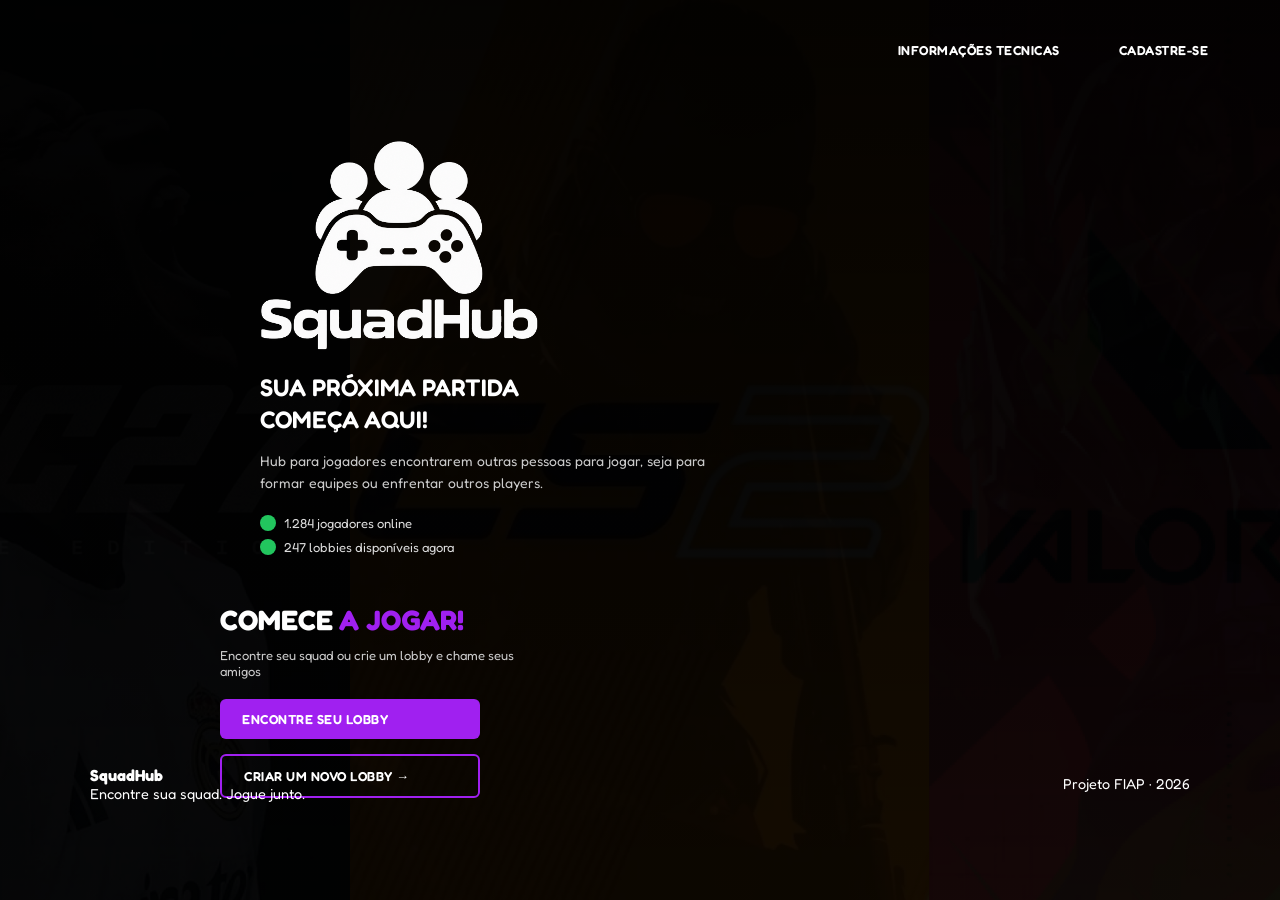
<file: index.html>
<!DOCTYPE html>
<html lang="pt-br">

<head>
  <meta charset="UTF-8">
  <meta name="viewport" content="width=device-width, initial-scale=1.0">
  <title>Home | SquadHub</title>
  <link rel="stylesheet" href="style.css">
  <link rel="preconnect" href="https://fonts.googleapis.com">
  <link rel="preconnect" href="https://fonts.gstatic.com" crossorigin>
  <link href="https://fonts.googleapis.com/css2?family=Fredoka:wght@400;500;600;700&display=swap" rel="stylesheet">
</head>

<body>

  <header class="header">
    <input type="checkbox" id="menu-toggle" class="menu-toggle">
    <label for="menu-toggle" class="menu-btn">☰</label>

    <nav class="nav">
      <a class="btn btn-outline" href="pages/InformacoesTecnicas/InformacoesTecnicas.html">INFORMAÇÕES TECNICAS</a>
      <a class="btn btn-outline" href="pages/Cadastro/cadastro.html">CADASTRE-SE</a>

    </nav>
  </header>

  <main class="main">
    <section class="hero">
      <img src="img/SquadHub Logo.png" alt="Logo SquadHub" class="logo">
      <h2 class="subtitulo">SUA PRÓXIMA PARTIDA<br>COMEÇA AQUI!</h2>
      <p class="descricao">
        Hub para jogadores encontrarem outras pessoas para jogar, seja para formar
        equipes ou enfrentar outros players.
      </p>
      <ul class="status">
        <li><span class="bolinha"></span> 1.284 jogadores online</li>
        <li><span class="bolinha"></span> 247 lobbies disponíveis agora</li>
      </ul>
    </section>

    <section class="acao">
      <h3 class="acao-titulo">COMECE <span class="destaque">A JOGAR!</span></h3>
      <p class="acao-texto">Encontre seu squad ou crie um lobby e chame seus amigos</p>
      <a href="pages/EmBreve/EmBreve.html" class="btn btn-preenchido">ENCONTRE SEU LOBBY</a>
      <a href="pages/EmBreve/EmBreve.html" class="btn btn-borda">CRIAR UM NOVO LOBBY &rarr;</a>
    </section>
  </main>
  <!-- RODAPÉ -->
  <footer class="rodape">

    <div>
      <strong>SquadHub</strong>
      <p>
        Encontre sua squad. Jogue junto.
      </p>
    </div>
    <p>
      Projeto FIAP · 2026
    </p>
  </footer>

</body>

</html>
</file>
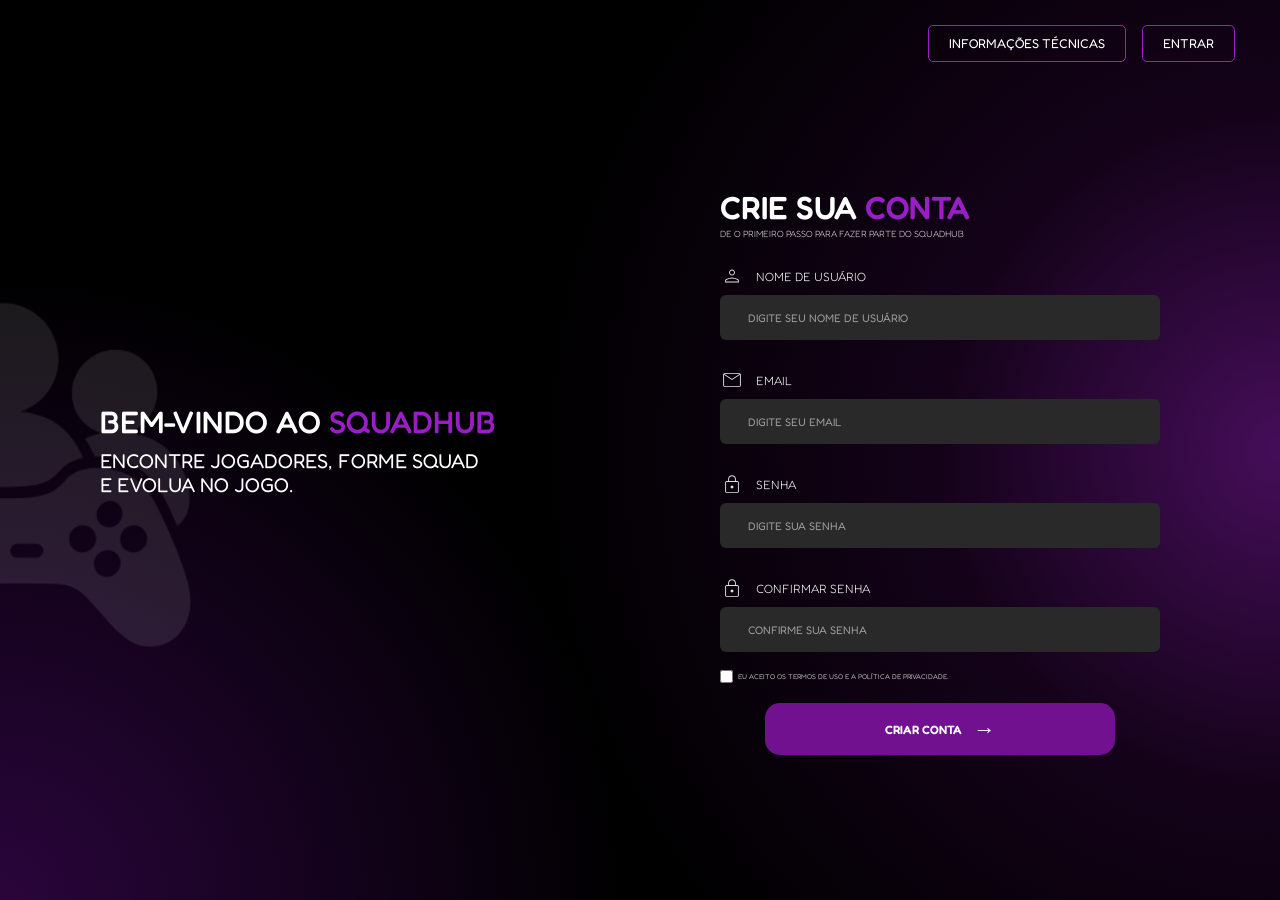
<file: formulario.html>
<!DOCTYPE html>
<html lang="pt-BR">

<head>
    <meta charset="UTF-8">

    <meta name="viewport" content="width=device-width, initial-scale=1.0">

    <!-- CSS geral -->
    <link rel="stylesheet" href="style.css">

    <!-- CSS do cadastro -->
    <link rel="stylesheet" href="cadastro.css">

    <!-- Fonte -->
    <link rel="preconnect" href="https://fonts.googleapis.com">
    <link rel="preconnect" href="https://fonts.gstatic.com" crossorigin>

    <link href="https://fonts.googleapis.com/css2?family=Fredoka:wght@400;500;600;700&display=swap" rel="stylesheet">

    <title>Cadastro - SquadHub</title>
</head>


<body>

    <main class="pagina-cadastro">
        <nav class="menu-topo">

            <div class="menu-esquerda"></div>

            <div class="menu-links">

                <a href="informacoes.html" class="botao-menu">
                    INFORMAÇÕES TÉCNICAS
                </a>

                <a href="login.html" class="botao-menu botao-entrar">
                    ENTRAR
                </a>

            </div>

        </nav>

        <div class="cadastro-container">

            <section class="cadastro-apresentacao">

                <div class="cadastro-texto">

                    <h1>
                        BEM-VINDO AO
                        <span>SQUADHUB</span>
                    </h1>

                    <p>
                        ENCONTRE JOGADORES, FORME SQUAD<br>
                        E EVOLUA NO JOGO.
                    </p>

                </div>

                <div class="logo-container">
                    <img src="Assets/img/SquadHub Logo.png" alt="Logo SquadHub" class="logo-squadhub">
                </div>

            </section>


            <section class="cadastro-formulario">

                <form class="formulario" onsubmit="window.location.href='sucesso.html'; return false;">

                    <div class="formulario-titulo">

                        <h2>
                            CRIE SUA
                            <span>CONTA</span>
                        </h2>

                        <p>
                            DE O PRIMEIRO PASSO PARA FAZER PARTE DO SQUADHUB
                        </p>

                    </div>


                    <div class="campo">

                        <label for="usuario">
                            <img src="Assets/img/person.svg" alt="">
                            NOME DE USUÁRIO
                        </label>

                        <input type="text" id="usuario" name="usuario" placeholder="DIGITE SEU NOME DE USUÁRIO" required>

                    </div>


                    <div class="campo">

                        <label for="email">
                            <img src="Assets/img/mail.svg" alt="">
                            EMAIL
                        </label>

                        <input type="email" id="email" name="email" placeholder="DIGITE SEU EMAIL" required>

                    </div>


                    <div class="campo">

                        <label for="senha">
                            <img src="Assets/img/lock.svg" alt="">
                            SENHA
                        </label>

                        <input type="password" id="senha" name="senha" placeholder="DIGITE SUA SENHA" required>

                    </div>


                    <div class="campo">

                        <label for="confirmar-senha">
                            <img src="Assets/img/lock.svg" alt="">
                            CONFIRMAR SENHA
                        </label>

                        <input type="password" id="confirmar-senha" name="confirmar-senha"
                            placeholder="CONFIRME SUA SENHA" required>

                    </div>


                    <label class="termos">

                        <input type="checkbox" required>

                        EU ACEITO OS TERMOS DE USO E A POLÍTICA DE PRIVACIDADE.

                    </label>


                    <button type="submit" class="botao-cadastro">

                        CRIAR CONTA

                        <span class="seta">→</span>

                    </button>

                </form>

            </section>

        </div>

    </main>

</body>

</html>
</file>
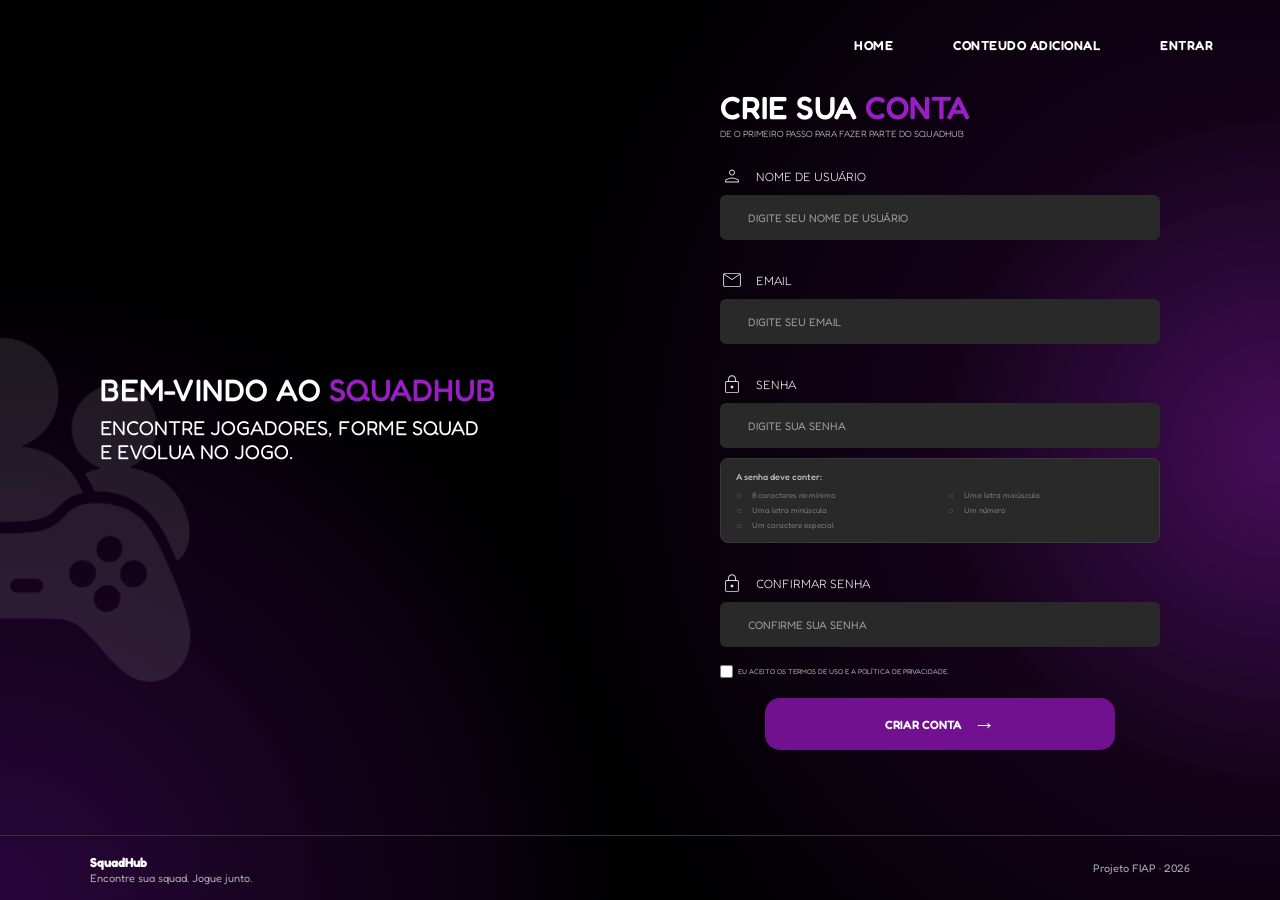
<file: pages/Cadastro/cadastro.html>
<!DOCTYPE html>
<html lang="pt-BR">

<head>
    <meta charset="UTF-8">

    <meta name="viewport" content="width=device-width, initial-scale=1.0">

    <!-- CSS do cadastro -->
    <link rel="stylesheet" href="cadastro.css">

    <!-- Fonte -->
    <link rel="preconnect" href="https://fonts.googleapis.com">
    <link rel="preconnect" href="https://fonts.gstatic.com" crossorigin>

    <link href="https://fonts.googleapis.com/css2?family=Fredoka:wght@400;500;600;700&display=swap" rel="stylesheet">

    <title>Cadastro | SquadHub</title>
</head>


<body>

    <main class="pagina-cadastro">

        <nav class="menu-topo">

            <input type="checkbox" id="menu-toggle" class="menu-toggle">
            <label for="menu-toggle" class="menu-btn">☰</label>

            <div class="menu-links">

                <a href="../../index.html" class="botao-menu">
                    HOME
                </a>

                <a href="../ConteudoAdicional/ConteudoAdicional.html" class="botao-menu botao-entrar">
                    CONTEUDO ADICIONAL
                </a>

                <a href="../EmBreve/EmBreve.html" class="botao-menu botao-entrar">
                    ENTRAR
                </a>

            </div>

        </nav>

        <div class="cadastro-container">

            <section class="cadastro-apresentacao">

                <div class="cadastro-texto">

                    <h1>
                        BEM-VINDO AO
                        <span>SQUADHUB</span>
                    </h1>

                    <p>
                        ENCONTRE JOGADORES, FORME SQUAD<br>
                        E EVOLUA NO JOGO.
                    </p>

                </div>

                <div class="logo-container">
                    <img src="../../img/SquadHub Logo.png" alt="Logo SquadHub" class="logo-squadhub">
                </div>

            </section>


            <section class="cadastro-formulario">

                <form class="formulario"
                    onsubmit="window.location.href='../RetornoCadastro/RetornoCadastro.html'; return false;">

                    <div class="formulario-titulo">

                        <h2>
                            CRIE SUA
                            <span>CONTA</span>
                        </h2>

                        <p>
                            DE O PRIMEIRO PASSO PARA FAZER PARTE DO SQUADHUB
                        </p>

                    </div>


                    <div class="campo">

                        <label for="usuario">
                            <img src="../../img/person.svg" alt="">
                            NOME DE USUÁRIO
                        </label>

                        <input type="text" id="usuario" name="usuario" placeholder="DIGITE SEU NOME DE USUÁRIO"
                            required>

                    </div>


                    <div class="campo">

                        <label for="email">
                            <img src="../../img/mail.svg" alt="">
                            EMAIL
                        </label>

                        <input type="email" id="email" name="email" placeholder="DIGITE SEU EMAIL" required>

                    </div>


                    <div class="campo">

                        <label for="senha">
                            <img src="../../img/lock.svg" alt="">
                            SENHA
                        </label>

                        <input type="password" id="senha" name="senha" placeholder="DIGITE SUA SENHA" minlength="8"
                            pattern="(?=.*[A-Z])(?=.*[a-z])(?=.*[0-9])(?=.*[^A-Za-z0-9]).{8,}"
                            title="A senha deve ter no mínimo 8 caracteres, incluindo letra maiúscula, minúscula, número e caractere especial."
                            required>

                        <div class="requisitos-senha">
                            <p>A senha deve conter:</p>

                            <ul>
                                <li id="req-tamanho">8 caracteres no mínimo</li>
                                <li id="req-maiuscula">Uma letra maiúscula</li>
                                <li id="req-minuscula">Uma letra minúscula</li>
                                <li id="req-numero">Um número</li>
                                <li id="req-especial">Um caractere especial</li>
                            </ul>
                        </div>
                    </div>

                    <div class="campo">

                        <label for="confirmar-senha">
                            <img src="../../img/lock.svg" alt="">
                            CONFIRMAR SENHA
                        </label>

                        <input type="password" id="senha" name="senha" placeholder="CONFIRME SUA SENHA" minlength="8"
                            pattern="(?=.*[A-Z])(?=.*[a-z])(?=.*[0-9])(?=.*[^A-Za-z0-9]).{8,}"
                            title="A senha deve ter no mínimo 8 caracteres, incluindo letra maiúscula, minúscula, número e caractere especial."
                            required>
                    </div>


                    <label class="termos">

                        <input type="checkbox" required>

                        EU ACEITO OS TERMOS DE USO E A POLÍTICA DE PRIVACIDADE.

                    </label>


                    <button type="submit" class="botao-cadastro">

                        CRIAR CONTA

                        <span class="seta">→</span>

                    </button>

                </form>

            </section>

        </div>
        <footer class="rodape">

            <div>
                <strong>SquadHub</strong>
                <p>
                    Encontre sua squad. Jogue junto.
                </p>
            </div>
            <p>
                Projeto FIAP · 2026
            </p>
        </footer>

    </main>
</body>

</html>
</file>
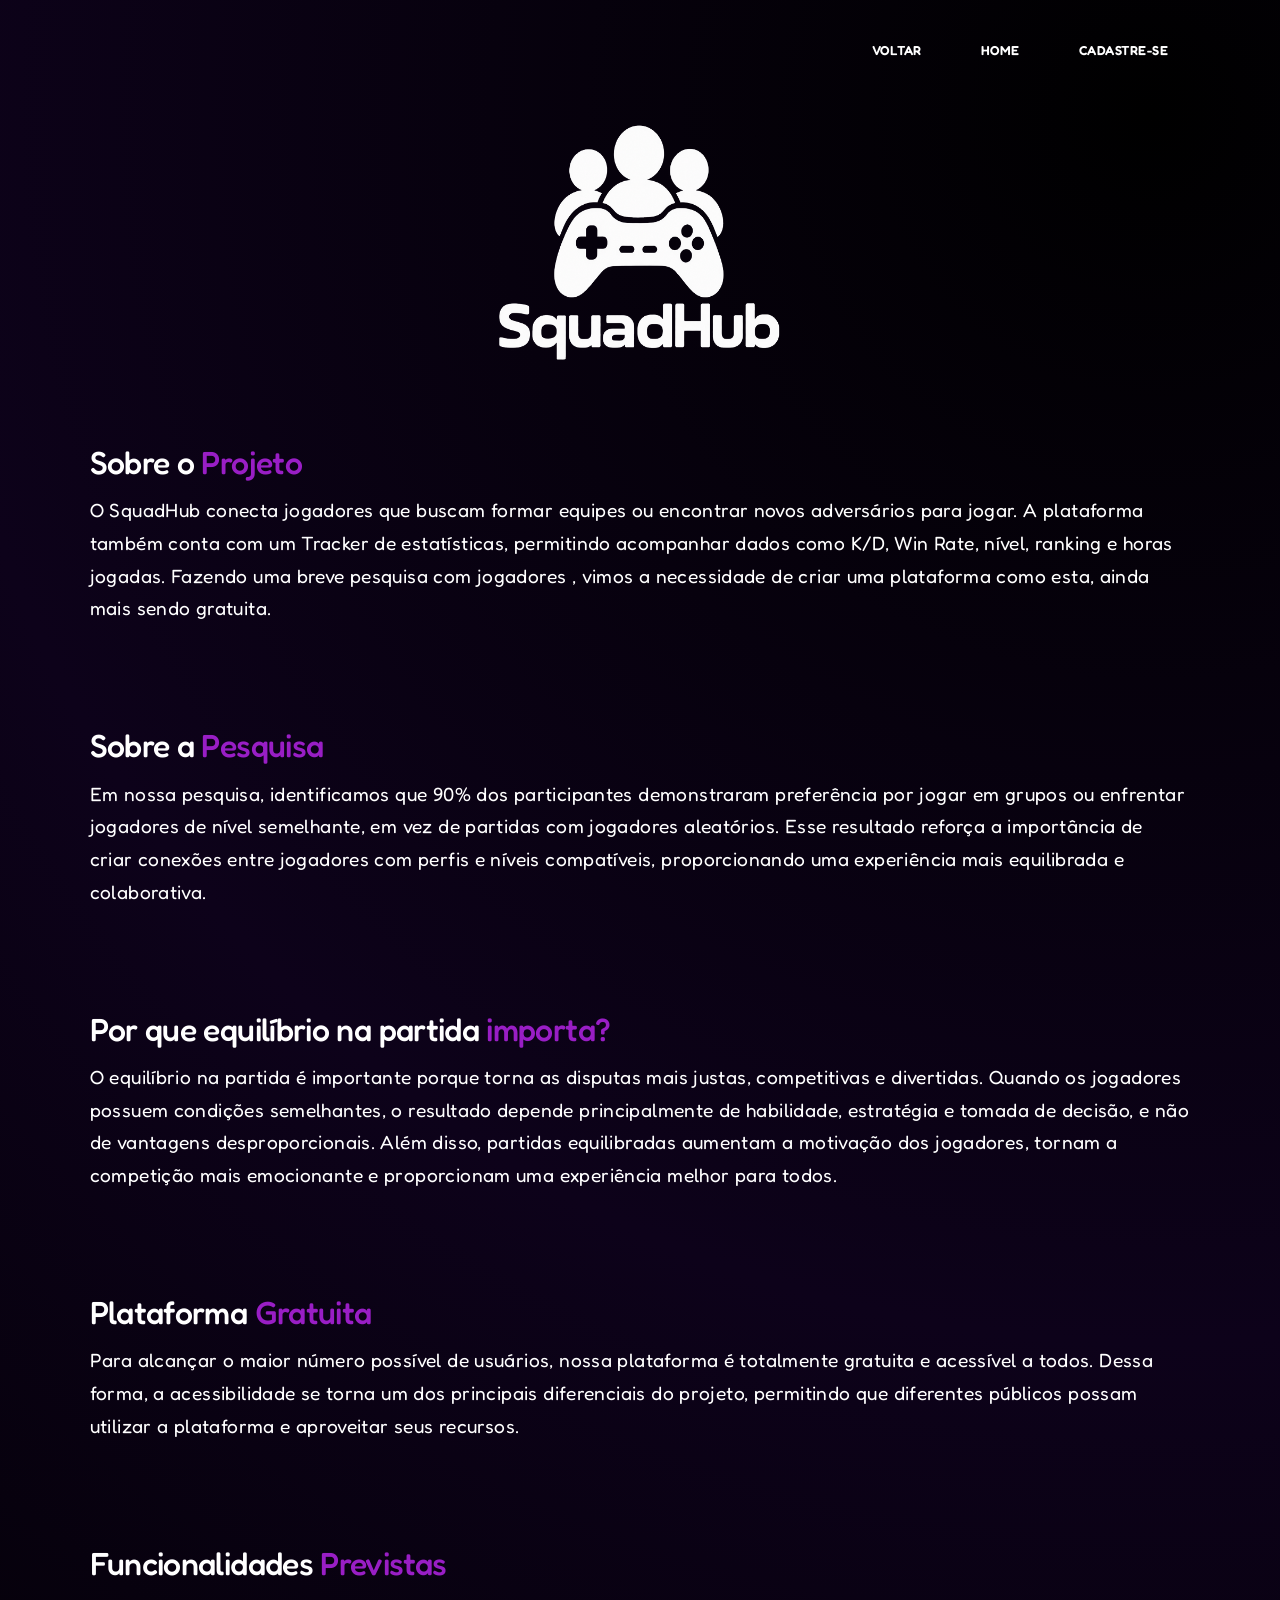
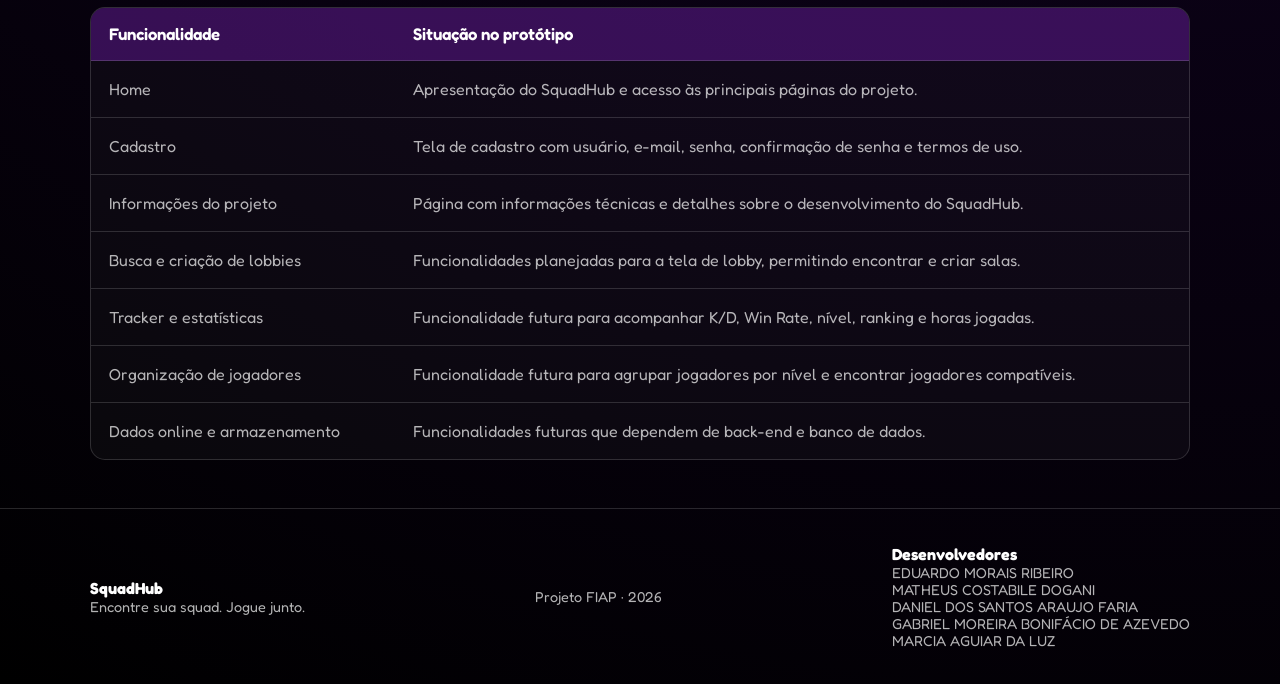
<file: pages/ConteudoAdicional/ConteudoAdicional.html>
<!DOCTYPE html>
<html lang="pt-br">

<head>
    <meta charset="UTF-8">
    <meta name="viewport" content="width=device-width, initial-scale=1.0">
    <title>Conteudo Adicional | SquadHub</title>
    <link rel="stylesheet" href="ConteudoAdicional.css">
</head>

<body>
    <header class="cabecalho">
        <nav class="cabecalho__nav">
            <a class="btn btn-outline" href="../InformacoesTecnicas/InformacoesTecnicas.html">VOLTAR</a>
            <a class="btn btn-outline" href="../../index.html">HOME</a>
            <a class="btn btn-outline" href="../Cadastro/cadastro.html">CADASTRE-SE</a>
            <!-- <a class="btn btn-outline" href="../RetornoCadastro/RetornoCadastro.html">RETORNO CADASTRO</a> -->
        </nav>
    </header>

    <section class="introducao">
        <div class="introducao-conteudo">
            <a href="../../index.html" class="logo-introducao">
                <img src="../../img/SquadHub Logo.png" alt="Logo SquadHub">
            </a>
        </div>
    </section>

    <main class="conteudo">

        <section class="bloco">
            <h2>Sobre o <span class="destaque">Projeto</span></h2>
            <p>O SquadHub conecta jogadores que buscam formar equipes ou encontrar novos adversários para jogar.
                A plataforma também conta com um Tracker de estatísticas, permitindo acompanhar dados como K/D, Win
                Rate, nível, ranking e horas jogadas.
                Fazendo uma breve pesquisa com jogadores , vimos a necessidade de criar uma plataforma como esta,
                ainda mais sendo gratuita.</p>
        </section>

        <section class="bloco">
            <h2>Sobre a <span class="destaque">Pesquisa</span></h2>
            <p>Em nossa pesquisa, identificamos que 90% dos participantes demonstraram preferência por jogar em
                grupos ou enfrentar jogadores de nível semelhante, em vez de partidas com jogadores aleatórios. Esse
                resultado reforça a importância de criar conexões entre jogadores com perfis e níveis compatíveis,
                proporcionando uma experiência mais equilibrada e colaborativa.</p>
        </section>

        <section class="bloco">
            <h2>Por que equilíbrio na partida <span class="destaque">importa?</span></h2>
            <p>O equilíbrio na partida é importante porque torna as disputas mais justas, competitivas e divertidas.
                Quando os jogadores possuem condições semelhantes, o resultado depende principalmente de habilidade,
                estratégia e tomada de decisão, e não de vantagens desproporcionais.
                Além disso, partidas equilibradas aumentam a motivação dos jogadores, tornam a competição mais
                emocionante e proporcionam uma experiência melhor para todos.</p>
        </section>

        <section class="bloco">
            <h2>Plataforma <span class="destaque">Gratuita</span></h2>
            <p>Para alcançar o maior número possível de usuários, nossa plataforma é totalmente gratuita e acessível
                a todos. Dessa forma, a acessibilidade se torna um dos principais diferenciais do projeto,
                permitindo que diferentes públicos possam utilizar a plataforma e aproveitar seus recursos.</p>
        </section>

        <section class="bloco">
            <h2>Funcionalidades <span class="destaque">Previstas</span></h2>

            <table>
                <tr>
                    <th>Funcionalidade</th>
                    <th>Situação no protótipo</th>
                </tr>
                <tr>
                    <td>Home</td>
                    <td>Apresentação do SquadHub e acesso às principais páginas do projeto.</td>
                </tr>
                <tr>
                    <td>Cadastro</td>
                    <td>Tela de cadastro com usuário, e-mail, senha, confirmação de senha e termos de uso.</td>
                </tr>
                <tr>
                    <td>Informações do projeto</td>
                    <td>Página com informações técnicas e detalhes sobre o desenvolvimento do SquadHub.</td>
                </tr>
                <tr>
                    <td>Busca e criação de lobbies</td>
                    <td>Funcionalidades planejadas para a tela de lobby, permitindo encontrar e criar salas.</td>
                </tr>
                <tr>
                    <td>Tracker e estatísticas</td>
                    <td>Funcionalidade futura para acompanhar K/D, Win Rate, nível, ranking e horas jogadas.</td>
                </tr>
                <tr>
                    <td>Organização de jogadores</td>
                    <td>Funcionalidade futura para agrupar jogadores por nível e encontrar jogadores compatíveis.</td>
                </tr>
                <tr>
                    <td>Dados online e armazenamento</td>
                    <td>Funcionalidades futuras que dependem de back-end e banco de dados.</td>
                </tr>
            </table>
        </section>



    </main>

    <footer class="rodape">

        <div>
            <strong>SquadHub</strong>
            <p>
                Encontre sua squad. Jogue junto.
            </p>
        </div>
        <p>
            Projeto FIAP · 2026
        </p>
        <div>
            <strong>Desenvolvedores</strong>
            <p>EDUARDO MORAIS RIBEIRO</p>
            <p>MATHEUS COSTABILE DOGANI </p>
            <p>DANIEL DOS SANTOS ARAUJO FARIA </p>
            <p>GABRIEL MOREIRA BONIFÁCIO DE AZEVEDO</p>
            <p>MARCIA AGUIAR DA LUZ </p>
        </div>
    </footer>
</body>

</html>
</file>
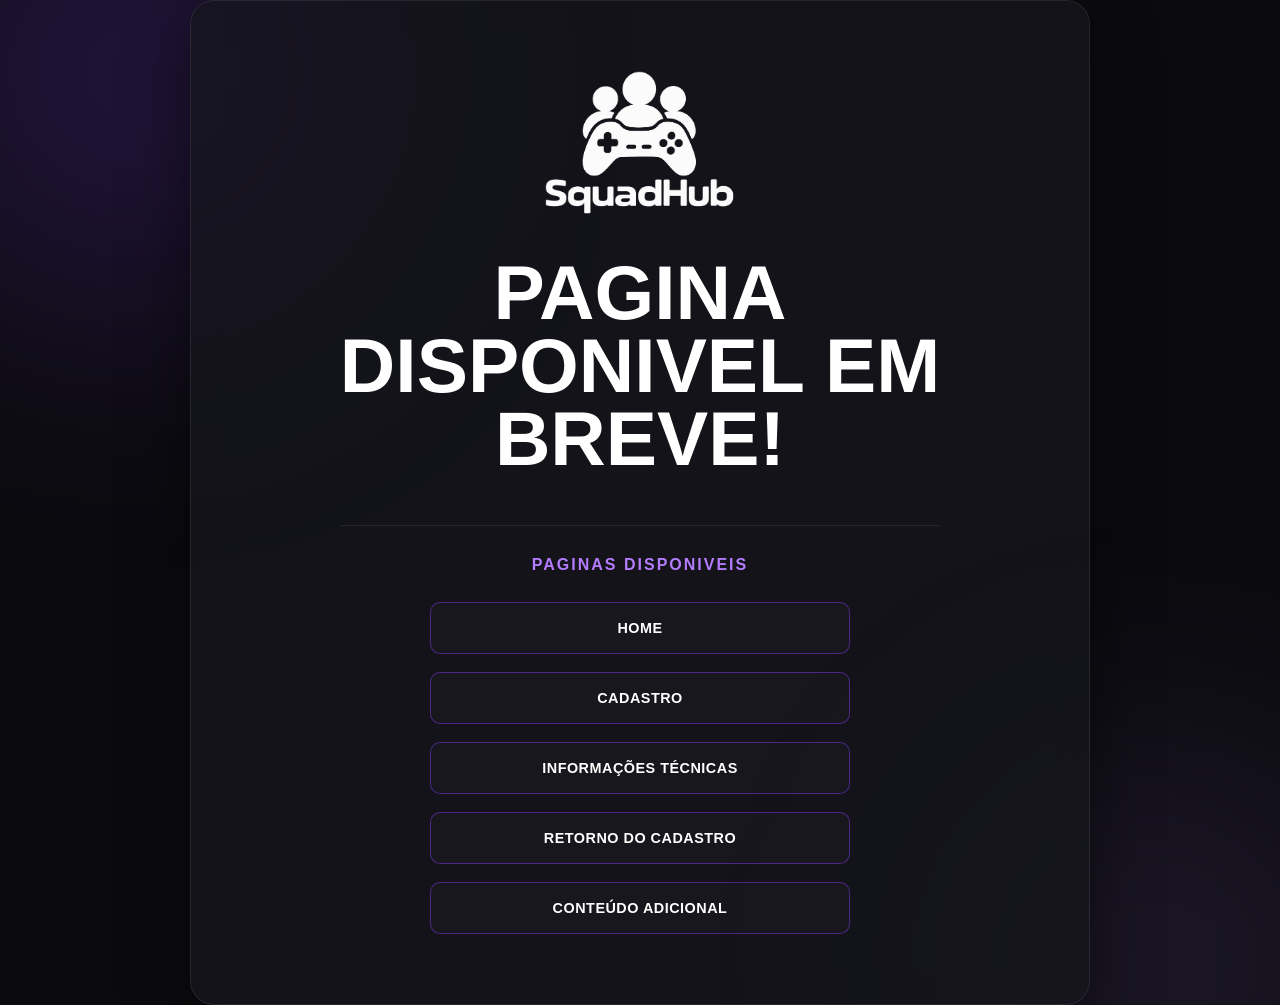
<file: pages/EmBreve/EmBreve.html>
<!DOCTYPE html>
<html lang="en">

<head>
    <meta charset="UTF-8">
    <meta name="viewport" content="width=device-width, initial-scale=1.0">
    <title>Pagina em Desenvolvimento | SquadHub</title>
    <link rel="stylesheet" href="EmBreve.css">
</head>

<body>
    <main>
        <Section>
            <img src="../../img/SquadHub Logo.png" alt="">
            <h1>Pagina disponivel em breve!</h1>
            <div>
                <h2>Paginas disponiveis</h2>
                <a href="../../index.html"></a>
                <a href="../Cadastro/cadastro.html"></a>
                <a href="../InformacoesTecnicas/InformacoesTecnicas.html"></a>
                <a href="../RetornoCadastro/RetornoCadastro.html"></a>
                <a href="../ConteudoAdicional/ConteudoAdicional.html"></a>
            </div>
        </Section>
    </main>
    <!-- <footer class="rodape">

        <div>
            <strong>SquadHub</strong>
            <p>
                Encontre sua squad. Jogue junto.
            </p>
        </div>
        <p>
            Projeto FIAP · 2026
        </p>
    </footer> -->
</body>

</html>
</file>
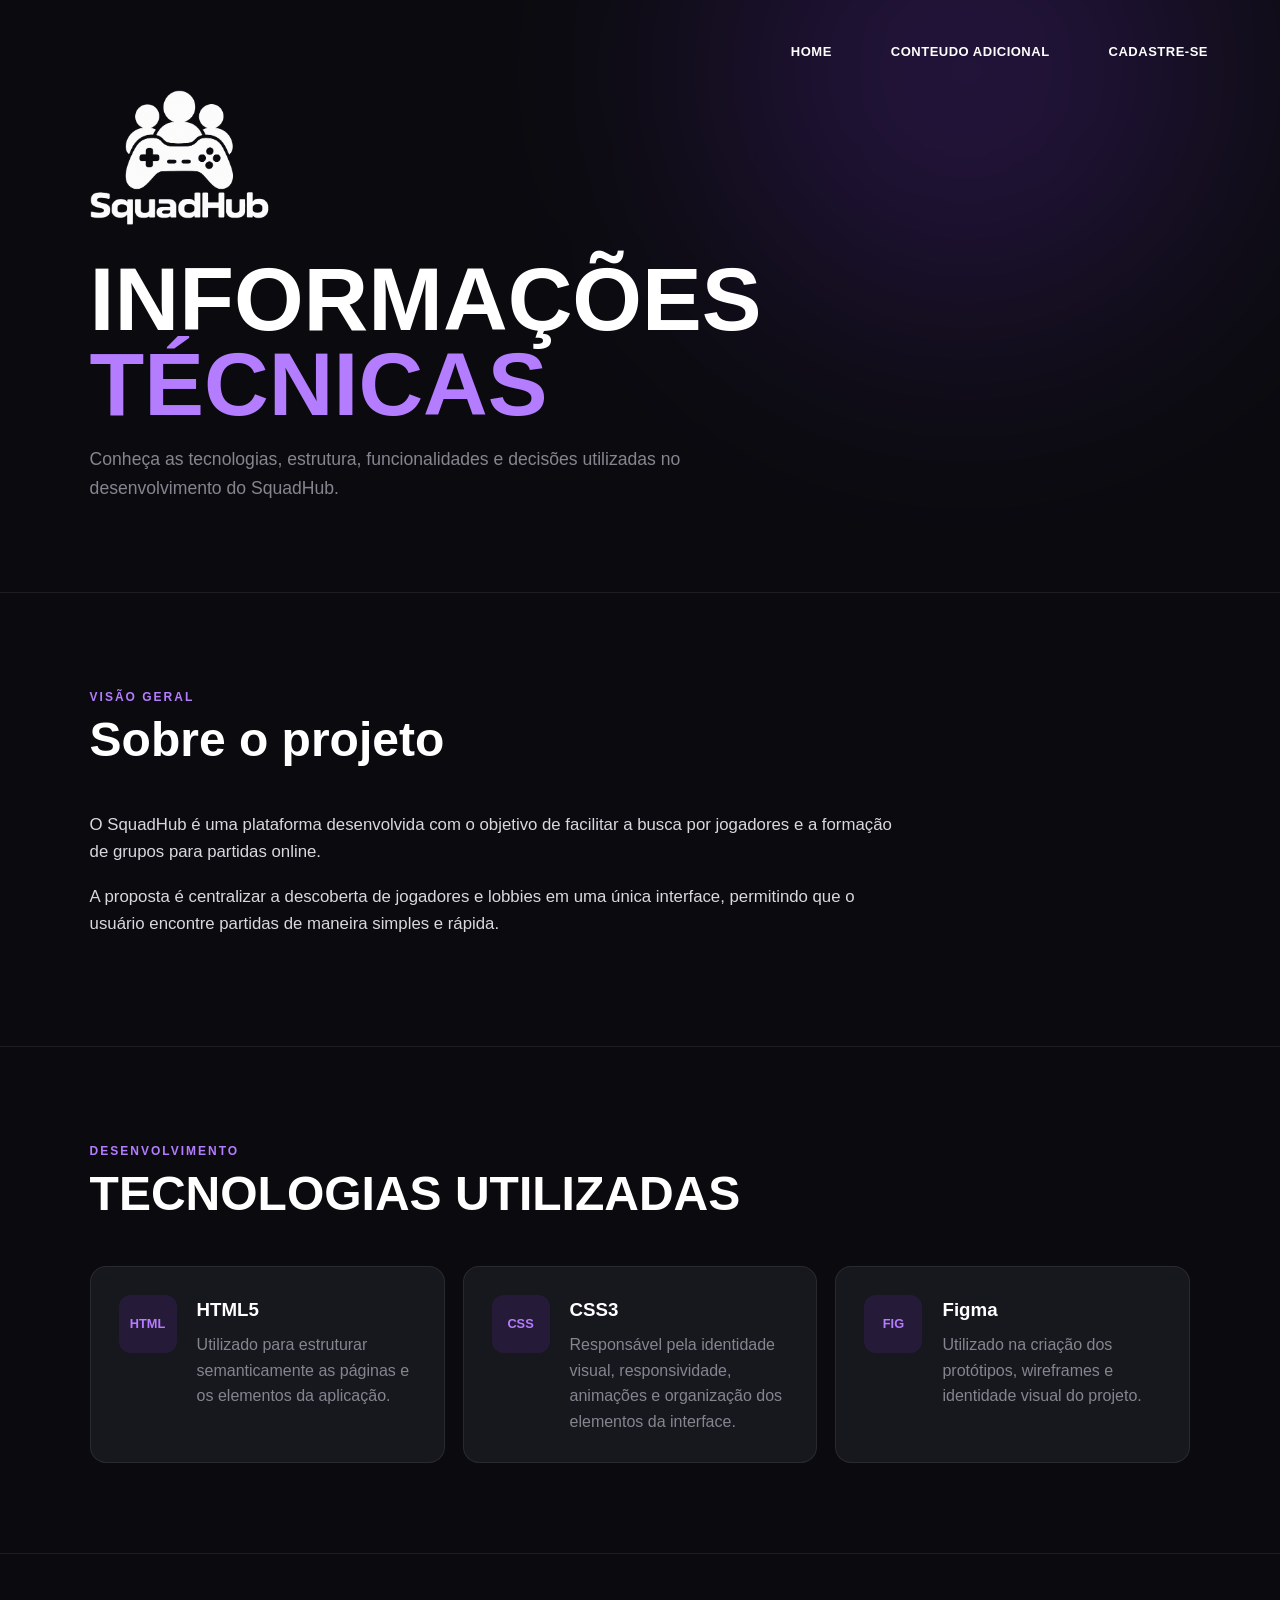
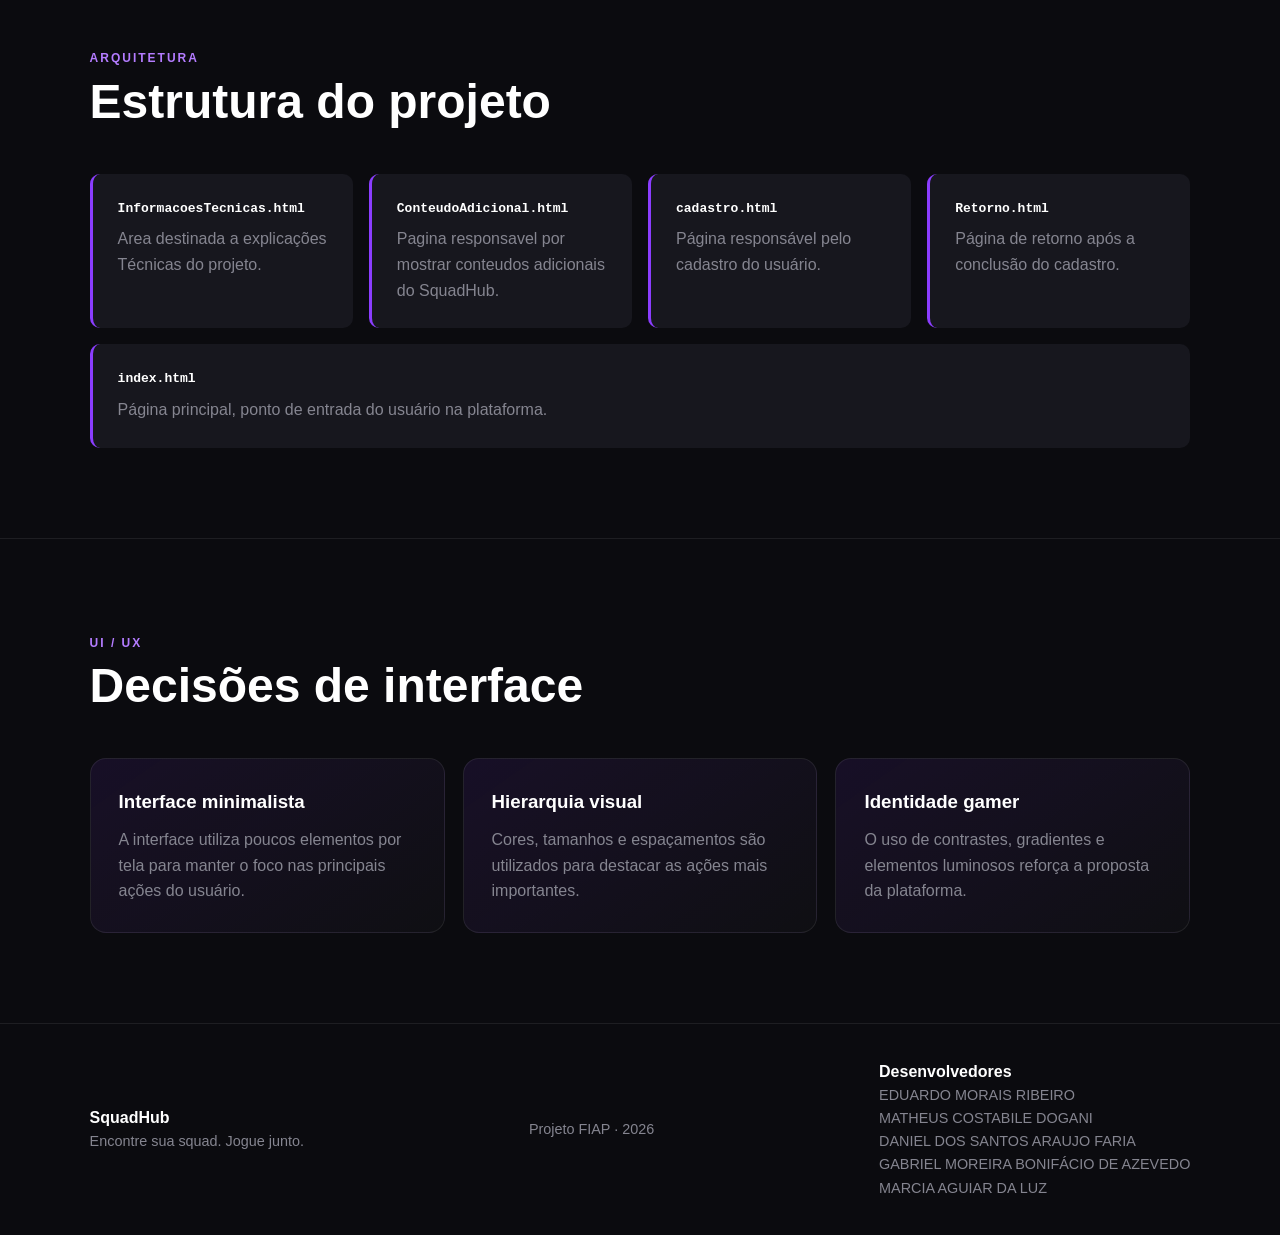
<file: pages/InformacoesTecnicas/InformacoesTecnicas.html>
<!DOCTYPE html>
<html lang="pt-BR">

<head>
    <meta charset="UTF-8">
    <meta name="viewport" content="width=device-width, initial-scale=1.0">
    <title>Informações Técnicas | SquadHub</title>
    <link rel="stylesheet" href="InformacoesTecnicas.css">
</head>

<body>

    <!-- CABEÇALHO -->
    <header class="header">
        <input type="checkbox" id="menu-toggle" class="menu-toggle">
        <label for="menu-toggle" class="menu-btn">☰</label>
        <nav class="nav">
            <a class="btn btn-outline" href="../../index.html">HOME</a>
            <a class="btn btn-outline" href="../ConteudoAdicional/ConteudoAdicional.html">CONTEUDO ADICIONAL</a>
            <a class="btn btn-outline" href="../Cadastro/cadastro.html">CADASTRE-SE</a>

        </nav>
    </header>
    <!-- CONTEÚDO PRINCIPAL -->
    <main>
        <!-- INTRODUÇÃO -->
        <section class="introducao">
            <div class="introducao-conteudo">
                <a href="../../index.html" class="logo-introducao">
                    <img src="../../img/SquadHub Logo.png" alt="Logo SquadHub">
                </a>
                <h1>
                    INFORMAÇÕES
                    <span>TÉCNICAS</span>
                </h1>
                <p>
                    Conheça as tecnologias, estrutura, funcionalidades
                    e decisões utilizadas no desenvolvimento do SquadHub.
                </p>

            </div>
        </section>
        <!-- SOBRE O PROJETO -->
        <section class="secao">
            <header class="titulo-secao">
                <div>
                    <span class="subtitulo">VISÃO GERAL</span>
                    <h2>Sobre o projeto</h2>
                </div>
            </header>
            <div class="conteudo-secao">
                <article class="texto">
                    <p>
                        O SquadHub é uma plataforma desenvolvida com o
                        objetivo de facilitar a busca por jogadores e
                        a formação de grupos para partidas online.
                    </p>
                    <p>
                        A proposta é centralizar a descoberta de jogadores
                        e lobbies em uma única interface, permitindo que
                        o usuário encontre partidas de maneira simples
                        e rápida.
                    </p>
                </article>
            </div>
        </section>
        <!-- TECNOLOGIAS -->
        <section class="secao">
            <header class="titulo-secao">
                <div>
                    <span class="subtitulo">DESENVOLVIMENTO</span>

                    <h2>TECNOLOGIAS UTILIZADAS</h2>
                </div>
            </header>
            <div class="lista-tecnologias">
                <article class="card-tecnologia">
                    <div class="icone">HTML</div>
                    <div class="card-conteudo">
                        <h3>HTML5</h3>
                        <p>
                            Utilizado para estruturar semanticamente
                            as páginas e os elementos da aplicação.
                        </p>
                    </div>
                </article>
                <article class="card-tecnologia">
                    <div class="icone">CSS</div>
                    <div class="card-conteudo">
                        <h3>CSS3</h3>
                        <p>
                            Responsável pela identidade visual,
                            responsividade, animações e organização
                            dos elementos da interface.
                        </p>
                    </div>
                </article>
                <article class="card-tecnologia">
                    <div class="icone">FIG</div>
                    <div class="card-conteudo">
                        <h3>Figma</h3>
                        <p>
                            Utilizado na criação dos protótipos,
                            wireframes e identidade visual do projeto.
                        </p>
                    </div>
                </article>
            </div>
        </section>
        <!-- ESTRUTURA -->
        <section class="secao">
            <header class="titulo-secao">
                <div>
                    <span class="subtitulo">ARQUITETURA</span>
                    <h2>Estrutura do projeto</h2>
                </div>
            </header>
            <div class="estrutura">
                <article class="estrutura-item">
                    <strong>InformacoesTecnicas.html</strong>
                    <p>
                        Area destinada a explicações Técnicas do projeto.
                    </p>
                </article>
                <article class="estrutura-item">
                    <strong>ConteudoAdicional.html</strong>
                    <p>
                        Pagina responsavel por mostrar conteudos adicionais do SquadHub.
                    </p>
                </article>
                <article class="estrutura-item">
                    <strong>cadastro.html</strong>
                    <p>
                        Página responsável pelo cadastro
                        do usuário.
                    </p>
                </article>
                <article class="estrutura-item">
                    <strong>Retorno.html</strong>
                    <p>
                        Página de retorno após a conclusão
                        do cadastro.
                    </p>
                </article>
                <article class="estrutura-item">
                    <strong>index.html</strong>
                    <p>
                        Página principal, ponto de entrada
                        do usuário na plataforma.
                    </p>
                </article>
            </div>
        </section>
        <!-- DECISÕES DE DESIGN -->
        <section class="secao">
            <header class="titulo-secao">
                <div>
                    <span class="subtitulo">UI / UX</span>
                    <h2>Decisões de interface</h2>
                </div>
            </header>
            <div class="decisoes">
                <article class="decisao">
                    <h3>Interface minimalista</h3>
                    <p>
                        A interface utiliza poucos elementos por tela
                        para manter o foco nas principais ações do usuário.
                    </p>
                </article>
                <article class="decisao">
                    <h3>Hierarquia visual</h3>
                    <p>
                        Cores, tamanhos e espaçamentos são utilizados
                        para destacar as ações mais importantes.
                    </p>
                </article>
                <article class="decisao">
                    <h3>Identidade gamer</h3>
                    <p>
                        O uso de contrastes, gradientes e elementos
                        luminosos reforça a proposta da plataforma.
                    </p>
                </article>
            </div>
        </section>
    </main>
    <!-- RODAPÉ -->
    <footer class="rodape">

        <div>
            <strong>SquadHub</strong>
            <p>
                Encontre sua squad. Jogue junto.
            </p>
        </div>
        <p>
            Projeto FIAP · 2026
        </p>
        <div>
            <strong>Desenvolvedores</strong>
            <p>EDUARDO MORAIS RIBEIRO</p>
            <p>MATHEUS COSTABILE DOGANI </p>
            <p>DANIEL DOS SANTOS ARAUJO FARIA </p>
            <p>GABRIEL MOREIRA BONIFÁCIO DE AZEVEDO</p>
            <p>MARCIA AGUIAR DA LUZ </p>
        </div>
    </footer>
</body>

</html>
</file>
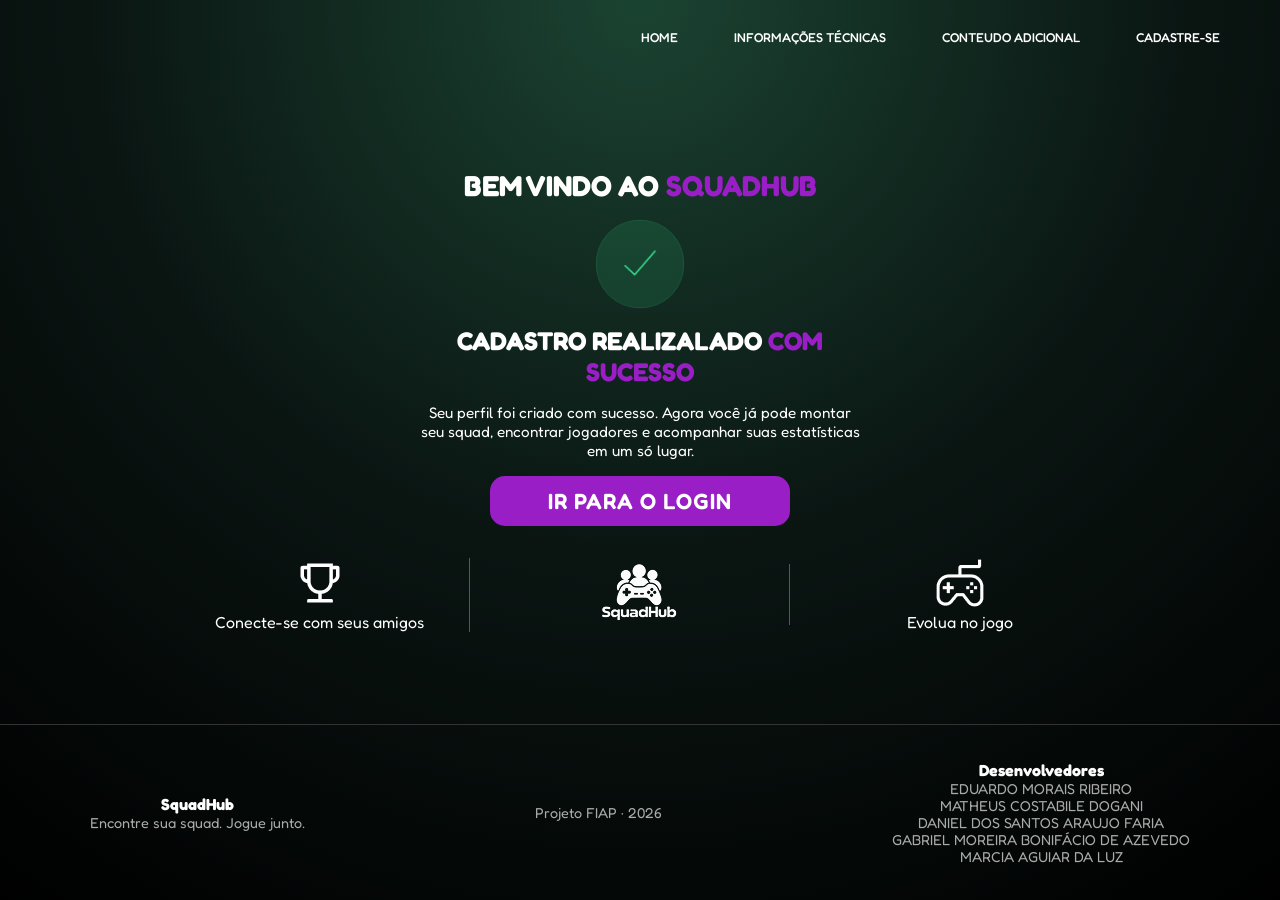
<file: pages/RetornoCadastro/RetornoCadastro.html>
<!DOCTYPE html>
<html lang="pt-br">

<head>
    <meta charset="UTF-8">
    <meta name="viewport" content="width=device-width, initial-scale=1.0">
    <link rel="stylesheet" href="RetornoCadastro.css">
    <title>Retorno Cadastro | SquadHub</title>
</head>

<body>
    <header class="cabecalho">
        <input type="checkbox" id="menu-toggle" class="menu-toggle">
        <label for="menu-toggle" class="menu-btn">☰</label>
        <nav class="cabecalho__nav">
            <a class="btn__cabecalho" href="../../index.html">HOME</a>
            <a class="btn__cabecalho" href="../InformacoesTecnicas/InformacoesTecnicas.html">INFORMAÇÕES TÉCNICAS</a>
            <a class="btn__cabecalho" href="../ConteudoAdicional/ConteudoAdicional.html">CONTEUDO ADICIONAL</a>
            <a class="btn__cabecalho" href="../Cadastro/cadastro.html">CADASTRE-SE</a>
        </nav>
    </header>

    <div class="container">
        <section class="secaosuperior">
            <h1>BEM VINDO AO <span class="corspan">SQUADHUB</span></h1>
            <img src="../../img/iconeverificado.png" alt="Icone de Verificação">
            <h2>CADASTRO REALIZALADO <span class="corspan">COM <br>SUCESSO</span></h2>
            <p class="texto">Seu perfil foi criado com sucesso. Agora você já pode montar<br>seu squad, encontrar
                jogadores e acompanhar suas estatísticas<br> em um só lugar.</p>
            <a href="../EmBreve/EmBreve.html" class="btn">IR PARA O LOGIN</a>
        </section>
        <section class="icones">
            <div>
                <img src="../../img/trofeu.png" alt="Icone de um Troféu">
                <p>Conecte-se com seus amigos</p>
            </div>
            <div>
                <img src="../../img/squadhublogo.png" alt="Logotipo SquadHub">
            </div>
            <div>
                <img src="../../img/controle.png" alt="Icone de um controle">
                <p>Evolua no jogo</p>
            </div>
        </section>
    </div>

    <footer class="rodape">

        <div>
            <strong>SquadHub</strong>
            <p>
                Encontre sua squad. Jogue junto.
            </p>
        </div>
        <p>
            Projeto FIAP · 2026
        </p>
        <div>
            <strong>Desenvolvedores</strong>
            <p>EDUARDO MORAIS RIBEIRO</p>
            <p>MATHEUS COSTABILE DOGANI </p>
            <p>DANIEL DOS SANTOS ARAUJO FARIA </p>
            <p>GABRIEL MOREIRA BONIFÁCIO DE AZEVEDO</p>
            <p>MARCIA AGUIAR DA LUZ </p>
        </div>
    </footer>
</body>

</html>
</file>
<file: style.css>
* {
  margin: 0;
  padding: 0;
  box-sizing: border-box;
}

body {
  font-family: 'Fredoka', sans-serif;
  background-color: #000000;
  background-image:linear-gradient(rgba(0, 0, 0, 0.9), rgba(0, 0, 0, 0.6)),
    url("img/BG.png");
  background-size: cover;
  background-position: center;
  background-repeat: no-repeat;
  background-attachment: fixed;
  color: #ffffff;
  min-height: 100vh;
}

/* Cabeçalho */
.header {
  display: flex;
  justify-content: flex-end;
  align-items: center;
  padding: 30px 50px;
}

.nav {
  display: flex;
  gap: 15px;
}

/* Menu escondido (mobile) */
.menu-toggle {
  display: none;
}

.menu-btn {
  display: none;
  font-size: 28px;
  cursor: pointer;
  color: #ffffff;
}

/* Botões */
.btn {
  font-family: 'Fredoka', sans-serif;
  font-weight: 600;
  font-size: 13px;
  letter-spacing: 0.5px;
  padding: 12px 22px;
  border-radius: 6px;
  cursor: pointer;
  transition: background-color 0.2s ease;
  text-decoration: none;
}

.btn-outline {
  background-color: transparent;
  /* border: 2px solid #a020f0; */
  color: #ffffff;
}

.btn-outline:hover {
  background-color: rgba(160, 32, 240, 0.2);
}

.btn-preenchido {
  background-color: #a020f0;
  border: none;
  color: #ffffff;
  display: block;
  width: 100%;
  max-width: 260px;
  margin-bottom: 15px;
}

.btn-preenchido:hover {
  background-color: #8a1bd1;
}

.btn-borda {
  background-color: transparent;
  border: 2px solid #a020f0;
  color: #ffffff;
  display: block;
  width: 100%;
  max-width: 260px;
}

.btn-borda:hover {
  background-color: rgba(160, 32, 240, 0.2);
}

/* Conteúdo principal */
.main {
  height: 70vh;
  display: flex;
  justify-content: space-between;
  align-items: center;
  flex-wrap: wrap;
  padding: 40px 220px;
  gap: 40px;
}

/* Seção hero (logo + texto da esquerda) */
.hero {
  max-width: 500px;
}

.logo {
  width: 280px;
  margin-bottom: 15px;
  margin-left: 40px;
}

.titulo {
  font-size: 42px;
  font-weight: 700;
  margin-bottom: 20px;
  margin-left: 40px;
}

.subtitulo {
  font-size: 24px;
  font-weight: 600;
  line-height: 1.3;
  margin-bottom: 15px;
  margin-left: 40px;
}

.descricao {
  font-size: 14px;
  line-height: 1.6;
  color: #cccccc;
  margin-bottom: 20px;
  margin-left: 40px;
}

.status {
  list-style: none;
  margin-left: 40px;
}

.status li {
  display: flex;
  align-items: center;
  font-size: 13px;
  margin-bottom: 8px;
  color: #dddddd;
}

.bolinha {
  width: 16px;
  height: 16px;
  background-color: #22c55e;
  border-radius: 50%;
  display: inline-block;
  margin-right: 8px;
}

/* Seção de ação (direita) */
.acao {
  max-width: 320px;
}

.acao-titulo {
  font-size: 28px;
  font-weight: 700;
  margin-bottom: 10px;
}

.destaque {
  color: #a020f0;
}

.acao-texto {
  font-size: 13px;
  color: #cccccc;
  margin-bottom: 20px;
}

/* =========================================
   FOOTER
========================================= */
.rodape {
  padding: 35px 7%;
  display: flex;
  align-items: center;
  justify-content: space-between;
  gap: 25px;
  border-top: 1px solid var(--borda);
  color: var(--texto-fraco);
}
.rodape strong {
  color: var(--branco);
}
.rodape p {
  font-size: 0.9rem;
}

/* =========================================
   RESPONSIVO
========================================= */
@media (max-width: 1024px) {
  .main {
    padding: 40px 60px;
  }
}

@media (max-width: 800px) {
  .main {
    flex-direction: column;
    text-align: center;
    padding: 20px;
    height: auto;
  }

  .header {
    justify-content: space-between;
  }

  .status li {
    justify-content: center;
  }

  .btn-preenchido,
  .btn-borda {
    margin-left: auto;
    margin-right: auto;
  }

  .logo,
  .titulo,
  .subtitulo,
  .descricao,
  .status {
    margin-left: 0;
  }

  .rodape {
    flex-direction: column;
    text-align: center;
  }
}

@media (max-width: 600px) {
  .menu-btn {
    display: block;
  }

  .nav {
    display: none;
    flex-direction: column;
    align-items: center;
    width: 100%;
    gap: 10px;
    margin-top: 15px;
  }

  .menu-toggle:checked ~ .nav {
    display: flex;
  }

  .btn {
    width: 100%;
    max-width: 280px;
    text-align: center;
  }
}

@media (max-width: 480px) {
  .titulo {
    font-size: 32px;
  }

  .subtitulo {
    font-size: 20px;
  }

  .acao-titulo {
    font-size: 22px;
  }

  .header {
    padding: 20px;
  }

  .btn {
    font-size: 12px;
    padding: 10px 18px;
  }
}
</file>
<file: cadastro.css>
:root {
    --cor-fundo: #000000;
    --cor-textos: #ffffff;
    --cor-textos-destacados: #991ec5;
    --cor-efeito-fundo: rgb(30, 194, 197);
    --Radius-padrao: 15px
}

/* MENU DO TOPO */

.menu-topo {
    position: absolute;

    top: 5px;
    right: 5px;

    width: 100%;

    padding: 20px 40px;

    z-index: 10;
}

.menu-links {
    display: flex;

    justify-content: flex-end;
    align-items: center;

    gap: 16px;
}

.botao-menu {
    color: white;

    display: inline-block;

    text-decoration: none;

    font-family: 'Fredoka', sans-serif;
    font-weight: 400;
    font-size: 0.8rem;

    padding: 10px 20px;

    border: 1px solid var(--cor-textos-destacados);
    border-radius: 5px;

    transition: 0.2s ease;
}

.botao-menu:hover {
    background-color: rgba(153, 30, 197, 0.15);
}

/* CADASTRO */

.pagina-cadastro {
    position: fixed;

    top: 0;
    left: 0;

    width: 100vw;
    height: 100vh;

    margin: 0;
    padding: 0;

    background:
        radial-gradient(
            circle at 100% 50%,
            rgba(153, 30, 197, 0.45) 0%,
            rgba(80, 10, 100, 0.25) 25%,
            transparent 55%
        ),
        radial-gradient(
            circle at 0% 100%,
            rgba(120, 15, 170, 0.35) 0%,
            transparent 40%
        ),
        var(--cor-fundo);

    color: var(--cor-textos);

    font-family: 'Fredoka', sans-serif;

    display: flex;
    align-items: center;
    justify-content: center;

    overflow: hidden;

    box-sizing: border-box;
}

.pagina-cadastro *,
.pagina-cadastro *::before,
.pagina-cadastro *::after {
    box-sizing: border-box;
}

/* CONTAINER PRINCIPAL */

.cadastro-container {
    width: 100%;
    max-width: 1200px;
    min-height: 700px;

    display: grid;
    grid-template-columns: 1fr 1fr;
}

/* LADO ESQUERDO */

.cadastro-apresentacao {
    position: relative;

    display: flex;
    align-items: center;

    padding-left: 60px;
}

.cadastro-texto {
    position: relative;
    z-index: 2;
}

.cadastro-texto h1 {
    margin: 0 0 8px;

    font-size: 31px;
    font-weight: 500;

    line-height: 1.2;
}

.cadastro-texto h1 span {
    color: var(--cor-textos-destacados);
}

.cadastro-texto p {
    margin: 0;

    max-width: 430px;

    font-size: 20px;
    font-weight: 400;

    line-height: 1.2;
}

/* LOGO */

.logo-container {
    position: absolute;

    left: -350px;
    bottom: 150px;

    width: 520px;
    height: 350px;

    overflow: hidden;

    z-index: 1;
}

.logo-squadhub {
    width: 630px;

    opacity: 0.10;
}

/* LADO DIREITO / FORMULÁRIO */

.cadastro-formulario {
    display: flex;
    justify-content: center;

    padding-top: 90px;
}

.formulario {
    width: 440px;
}

/* TÍTULO DO FORMULÁRIO */

.formulario-titulo {
    margin-bottom: 25px;
}

.formulario-titulo h2 {
    margin: 0;

    font-size: 32px;
    font-weight: 550;

    line-height: 1.1;
}

.formulario-titulo h2 span {
    color: var(--cor-textos-destacados);
}

.formulario-titulo p {
    margin: 3px 0 0;

    font-size: 9px;
    font-weight: 300;

    color: #dddddd;
}

/* CAMPOS DO FORMULÁRIO */

.campo {
    margin-bottom: 28px;
}

.campo label {
    display: flex;
    align-items: center;

    gap: 12px;

    margin-bottom: 7px;

    font-size: 12px;
    font-weight: 200;
}

.icone {
    width: 16px;
    height: 16px;

    display: inline-flex;
    align-items: center;
    justify-content: center;

    font-size: 15px;
}

.campo input {
    width: 100%;
    height: 45px;

    padding: 0 28px;

    border: none;
    border-radius: 6px;

    background-color: #292929;

    color: var(--cor-textos);

    outline: none;

    font-family: 'Fredoka', sans-serif;
    font-size: 11px;
}

.campo input::placeholder {
    color: #999999;
}

.campo input:focus {
    box-shadow: 0 0 0 1px var(--cor-textos-destacados);
}

/* TERMOS DE USO */

.termos {
    display: flex;
    align-items: center;

    gap: 5px;

    margin-top: -10px;
    margin-bottom: 20px;

    font-size: 7px;

    color: #aaaaaa;
}

.termos input {
    width: 13px;
    height: 13px;

    margin: 0;

    accent-color: var(--cor-textos-destacados);
}

/* BOTÃO*/

.botao-cadastro {
    width: 350px;
    height: 52px;

    display: flex;
    align-items: center;
    justify-content: center;

    gap: 12px;

    margin: 0 auto;

    border: none;
    border-radius: var(--Radius-padrao);

    background-color: #72118f;

    color: var(--cor-textos);

    font-family: 'Fredoka', sans-serif;
    font-size: 12px;
    font-weight: 600;

    cursor: pointer;

    transition: 0.2s ease;
}

.botao-cadastro:hover {
    background-color: #8d18b0;

    transform: translateY(-2px);
}

.seta {
    font-size: 22px;
    font-weight: 300;
}

/* MEDIA */

@media (max-width: 850px) {

    .cadastro-container {
        grid-template-columns: 1fr;
    }

    .cadastro-apresentacao {
        display: none;
    }

    .cadastro-formulario {
        padding: 50px 25px;
    }

    .formulario {
        width: 100%;
        max-width: 440px;
    }
}
</file>
<file: pages/Cadastro/cadastro.css>
* {
  margin: 0;
  padding: 0;
  box-sizing: border-box;
}

:root {
  --cor-fundo: #000000;
  --cor-textos: #ffffff;
  --cor-textos-destacados: #991ec5;
  --Radius-padrao: 15px;

  --borda: #333333;
  --texto-fraco: #aaaaaa;
  --branco: #ffffff;
}


/* 
   MENU DO TOPO
 */

 .menu-toggle {
  display: none;
}

.menu-btn {
  display: none;
  font-size: 24px;
  cursor: pointer;
  color: white;
}

.menu-topo {
  position: absolute;
  top: 5px;
  right: 5px;
  width: 100%;
  padding: 20px 40px;
  z-index: 10;
  display: flex;
  flex-wrap: wrap;
  justify-content: flex-end;
  align-items: center;
}

.menu-links {
  display: flex;
  justify-content: flex-end;
  align-items: center;
  gap: 16px;
}

.botao-menu {
  color: white;
  display: inline-block;
  text-decoration: none;

  font-family: 'Fredoka', sans-serif;
  font-weight: 600;
  font-size: 13px;
  letter-spacing: 0.5px;

  padding: 12px 22px;
  border-radius: 6px;

  transition:
    background-color 0.2s ease,
    transform 0.2s ease;
}

.botao-menu:hover {
  background-color: rgba(153, 30, 197, 0.15);
  transform: translateY(-2px);
}


/* 
   PÁGINA DE CADASTRO
 */

.pagina-cadastro {
  position: relative;

  width: 100%;
  min-height: 100vh;

  margin: 0;
  padding: 0;

  background:
    radial-gradient(
      circle at 100% 50%,
      rgba(153, 30, 197, 0.45) 0%,
      rgba(80, 10, 100, 0.25) 25%,
      transparent 55%
    ),
    radial-gradient(
      circle at 0% 100%,
      rgba(120, 15, 170, 0.35) 0%,
      transparent 40%
    ),
    var(--cor-fundo);

  color: var(--cor-textos);
  font-family: 'Fredoka', sans-serif;

  display: flex;
  flex-direction: column;

  overflow-x: hidden;
  overflow-y: auto;
}

.pagina-cadastro *,
.pagina-cadastro *::before,
.pagina-cadastro *::after {
  box-sizing: border-box;
}


/* 
   CONTAINER PRINCIPAL
 */

.cadastro-container {
  width: 100%;
  max-width: 1200px;

  flex: 1;

  display: grid;
  grid-template-columns: 1fr 1fr;

  margin: 0 auto;
}


/* 
   LADO ESQUERDO
 */

.cadastro-apresentacao {
  position: relative;

  display: flex;
  align-items: center;

  padding-left: 60px;
}

.cadastro-texto {
  position: relative;
  z-index: 2;
}

.cadastro-texto h1 {
  margin: 0 0 8px;

  font-size: 31px;
  font-weight: 500;

  line-height: 1.2;
}

.cadastro-texto h1 span {
  color: var(--cor-textos-destacados);
}

.cadastro-texto p {
  margin: 0;

  max-width: 430px;

  font-size: 20px;
  font-weight: 400;

  line-height: 1.2;
}


/* 
   LOGO
 */

.logo-container {
  position: absolute;

  left: -350px;
  bottom: 150px;

  width: 520px;
  height: 350px;

  overflow: hidden;

  z-index: 1;
}

.logo-squadhub {
  width: 630px;
  opacity: 0.10;
}


/* 
   LADO DIREITO / FORMULÁRIO
 */

.cadastro-formulario {
  display: flex;
  justify-content: center;

  padding-top: 90px;
}

.formulario {
  width: 440px;
}


/* 
   TÍTULO DO FORMULÁRIO
 */

.formulario-titulo {
  margin-bottom: 25px;
}

.formulario-titulo h2 {
  margin: 0;

  font-size: 32px;
  font-weight: 550;

  line-height: 1.1;
}

.formulario-titulo h2 span {
  color: var(--cor-textos-destacados);
}

.formulario-titulo p {
  margin: 3px 0 0;

  font-size: 9px;
  font-weight: 300;

  color: #dddddd;
}


/* 
   CAMPOS DO FORMULÁRIO
 */

.campo {
  margin-bottom: 28px;
}

.campo label {
  display: flex;
  align-items: center;

  gap: 12px;

  margin-bottom: 7px;

  font-size: 12px;
  font-weight: 200;
}

.campo input {
  width: 100%;
  height: 45px;

  padding: 0 28px;

  border: none;
  border-radius: 6px;

  background-color: #292929;

  color: var(--cor-textos);

  outline: none;

  font-family: 'Fredoka', sans-serif;
  font-size: 11px;
}

.campo input::placeholder {
  color: #999999;
}

.campo input:focus {
  box-shadow: 0 0 0 1px var(--cor-textos-destacados);
}


/* 
   REQUISITOS DA SENHA
 */

.requisitos-senha {
  margin-top: 10px;
  padding: 12px 15px;

  background: #292929;

  border: 1px solid #3a3a3a;
  border-radius: 8px;

  transition: 0.2s ease;
}

.requisitos-senha p {
  margin-bottom: 8px;

  color: #bbbbbb;

  font-size: 9px;
  font-weight: 500;
}

.requisitos-senha ul {
  display: grid;
  grid-template-columns: 1fr 1fr;

  gap: 5px 15px;

  padding: 0;

  list-style: none;
}

.requisitos-senha li {
  position: relative;

  padding-left: 16px;

  color: #777777;

  font-size: 8px;
  font-weight: 400;

  transition: 0.2s ease;
}

.requisitos-senha li::before {
  content: "○";

  position: absolute;
  left: 0;
  top: -1px;

  color: #666666;

  font-size: 10px;

  transition: 0.2s ease;
}

.requisitos-senha li.valido {
  color: #dddddd;
}

.requisitos-senha li.valido::before {
  content: "✓";
  color: #b52cda;
}

.requisitos-senha li.invalido {
  color: #777777;
}

.requisitos-senha li.invalido::before {
  content: "×";
  color: #8b3b9f;
}


/* 
   MENSAGEM DE CONFIRMAÇÃO
 */

#mensagem-confirmacao {
  min-height: 12px;

  margin-top: 6px;
  margin-left: 2px;

  font-size: 8px;
  font-weight: 400;

  transition: 0.2s ease;
}

#mensagem-confirmacao.valido {
  color: #b52cda;
}

#mensagem-confirmacao.invalido {
  color: #999999;
}


/* 
   TERMOS DE USO
 */

.termos {
  display: flex;
  align-items: center;

  gap: 5px;

  margin-top: -10px;
  margin-bottom: 20px;

  font-size: 7px;

  color: #aaaaaa;
}

.termos input {
  width: 13px;
  height: 13px;

  margin: 0;

  accent-color: var(--cor-textos-destacados);
}


/* 
   BOTÃO DE CADASTRO
 */

.botao-cadastro {
  width: 350px;
  height: 52px;

  display: flex;
  align-items: center;
  justify-content: center;

  gap: 12px;

  margin: 0 auto 25px;

  border: none;
  border-radius: var(--Radius-padrao);

  background-color: #72118f;

  color: var(--cor-textos);

  font-family: 'Fredoka', sans-serif;
  font-size: 12px;
  font-weight: 600;

  cursor: pointer;

  transition: 0.2s ease;
}

.botao-cadastro:hover {
  background-color: #8d18b0;
  transform: translateY(-2px);
}

.seta {
  font-size: 22px;
  font-weight: 300;
}


/* 
   FOOTER
 */

.rodape {
  width: 100%;
  padding: 15px 7%;
  display: flex;
  align-items: center;
  justify-content: space-between;
  gap: 25px;
  border-top: 1px solid var(--borda);
  color: var(--texto-fraco);
  flex-shrink: 0;
}

.rodape strong {
  color: var(--branco);
  font-size: 13px;
}

.rodape p {
  font-size: 11px;
}


/* 
   RESPONSIVIDADE
 */

@media (max-width: 850px) {

  .cadastro-container {
    grid-template-columns: 1fr;
  }

  .cadastro-apresentacao {
    display: none;
  }

  .cadastro-formulario {
    padding: 50px 25px;
  }

  .formulario {
    width: 100%;
    max-width: 440px;
  }

  .menu-topo {
    position: static;
    padding: 20px 25px;
    justify-content: space-between;
  }

  .menu-btn {
    display: block;
  }

  .menu-links {
    display: none;
    flex-direction: column;
    align-items: center;
    width: 100%;
    gap: 10px;
    margin-top: 15px;
  }

  .menu-toggle:checked ~ .menu-links {
    display: flex;
  }

  .botao-cadastro {
    width: 100%;
    max-width: 350px;
  }

  .rodape {
    flex-direction: column;
    text-align: center;
  }
}


@media (max-width: 480px) {

  .cadastro-formulario {
    padding: 40px 18px;
  }

  .formulario-titulo h2 {
    font-size: 26px;
  }

  .campo input {
    padding: 0 18px;
  }

  .requisitos-senha ul {
    grid-template-columns: 1fr;
  }

  .botao-cadastro {
    font-size: 11px;
  }
}
</file>
<file: pages/ConteudoAdicional/ConteudoAdicional.css>
@import url('https://fonts.googleapis.com/css2?family=Fredoka:wght@300..700&display=swap');

:root {
    --cor-fundo: #000000;
    --cor-textos: #ffffff;
    --cor-textos-destacados: #991ec5;
    --cor-efeito-fundo: rgb(30, 194, 197);
    --verde-brilho: #1b4332;
    --verde-escuro: #0a1512;
    --Radius-padrao: 15px;

    --borda: rgba(255, 255, 255, 0.15);
    --texto-fraco: rgba(255, 255, 255, 0.7);
    --branco: #ffffff;

    --margem-lateral: 7%;
}

* {
    border: 0;
    padding: 0;
    margin: 0;
    box-sizing: border-box;
}

body {
    background: radial-gradient(circle at 90% 5%, var(--cor-fundo), #0d021a, var(--cor-fundo));
    color: var(--cor-textos);
    font-family: 'Fredoka', sans-serif;
    margin: 0;
    padding: 0;
}

/* Header */
.cabecalho {
  display: flex;
  justify-content: flex-end;
  flex-wrap: wrap;
  gap: 12px;
  padding: 30px var(--margem-lateral);
}

.cabecalho__nav {
  display: flex;
  flex-wrap: wrap;
  gap: 15px;
}

/* Botões */
.btn {
  font-family: 'Fredoka', sans-serif;
  font-weight: 600;
  font-size: 13px;
  letter-spacing: 0.5px;
  padding: 12px 22px;
  border-radius: 6px;
  cursor: pointer;
  transition: background-color 0.2s ease;
  text-decoration: none;
}

.btn-outline {
  background-color: transparent;
  /* border: 1px solid rgba(255, 255, 255, 0.25); */
  color: #ffffff;
}

.btn-outline:hover {
  background-color: rgba(160, 32, 240, 0.2);
}

.btn-preenchido {
  background-color: #a020f0;
  border: none;
  color: #ffffff;
  display: block;
  width: 100%;
  max-width: 260px;
  margin-bottom: 15px;
}

.btn-preenchido:hover {
  background-color: #8a1bd1;
}

.btn-borda {
  background-color: transparent;
  /* border: 2px solid #a020f0; */
  color: #ffffff;
  display: block;
  width: 100%;
  max-width: 260px;
}

.btn-borda:hover {
  background-color: rgba(160, 32, 240, 0.2);
}

/* Introdução / Logo */
.introducao {
  display: flex;
  justify-content: center;
  padding: 1.5rem 0 2.5rem;
}

.introducao-conteudo {
  display: flex;
  justify-content: center;
}

.logo-introducao {
    display: block;
}

.logo-introducao img {
    display: block;
    height: 15rem;
    width: auto;
    max-width: 90%;
    margin: 0 auto;
}

@media (max-width: 600px) {
  .logo-introducao img {
    height: 9rem;
  }
}

/* Conteúdo */
.conteudo {
    margin: 0 var(--margem-lateral);
    padding: 2.5rem 0 3rem;
    display: grid;
    gap: clamp(2rem, 8vw, 8rem);
    align-items: start;
}

.conteudo-texto {
    display: grid;
    gap: 2.75rem;
}

.conteudo-imagem {
    margin: 0;
    align-self: center;
    display: flex;
    justify-content: center;
}

.bloco h2 {
    margin: 0 0 0.75rem;
    font-size: 2rem;
    font-weight: 500;
    line-height: 1.2;
    letter-spacing: -0.02em;
    text-align: left;
}

.destaque {
    color: var(--cor-textos-destacados);
}

.bloco p {
    margin: 0;
    font-size: 1.2rem;
    font-weight: 400;
    line-height: 1.7;
    letter-spacing: 0.02em;
    text-align: left;
}

/* Tabela */
table {
    width: 100%;
    border-collapse: separate;
    border-spacing: 0;
    margin-top: 1.5rem;
    border: 1px solid var(--borda);
    border-radius: var(--Radius-padrao);
    overflow: hidden;
    background-color: rgba(255, 255, 255, 0.03);
}

th {
    padding: 16px 18px;
    text-align: left;
    font-size: 1.05rem;
    font-weight: 600;
    color: var(--branco);
    background-color: rgba(127, 30, 197, 0.362);
    border-bottom: 1px solid var(--borda);
}

td {
    padding: 16px 18px;
    font-size: 1rem;
    line-height: 1.5;
    color: var(--texto-fraco);
    border-bottom: 1px solid var(--borda);
}

tr:last-child td {
    border-bottom: none;
}

tr:hover {
    background-color: rgba(122, 30, 197, 0.08);
}

@media (max-width: 700px) {
    table {
        width: 100%;
    }

    th {
        padding: 12px 10px;
        font-size: 0.9rem;
        background: rgba(127, 30, 197, 0.362);
    }

    td {
        padding: 12px 10px;
        font-size: 0.85rem;
    }
}

/* =========================================
   FOOTER
========================================= */
.rodape {
    padding: 35px var(--margem-lateral);
    display: flex;
    align-items: center;
    justify-content: space-between;
    gap: 25px;
    border-top: 1px solid var(--borda);
    color: var(--texto-fraco);
}
.rodape strong {
    color: var(--branco);
}
.rodape p {
    font-size: 0.9rem;
}
</file>
<file: pages/EmBreve/EmBreve.css>
/* =========================================
   RESET
========================================= */
* {
    margin: 0;
    padding: 0;
    box-sizing: border-box;
}
/* =========================================
   VARIÁVEIS
========================================= */
:root {
    --fundo: #0b0b0f;
    --card: #17171e;
    --branco: #ffffff;
    --texto: #d8d8df;
    --texto-fraco: #858590;
    --roxo: #8b3dff;
    --roxo-claro: #b47cff;
    --borda: rgba(255, 255, 255, 0.08);
}
/* =========================================
   BODY
========================================= */
body {
    min-height: 100vh;
    font-family: Arial, Helvetica, sans-serif;
    color: var(--branco);
    background: var(--fundo);
    display: flex;
    align-items: center;
    justify-content: center;
    overflow-x: hidden;
}
/* =========================================
   CONTEÚDO PRINCIPAL
========================================= */
main {
    width: 100%;
    min-height: 100vh;
    display: flex;
    align-items: center;
    justify-content: center;
    position: relative;
    overflow: hidden;
}
/* =========================================
   BLUR ROXO
========================================= */
main::before {
    content: "";
    position: absolute;
    width: 500px;
    height: 500px;
    top: -180px;
    left: -120px;
    border-radius: 50%;
    background: rgba(139, 61, 255, 0.18);
    filter: blur(130px);
    pointer-events: none;
}
main::after {
    content: "";
    position: absolute;
    width: 450px;
    height: 450px;
    bottom: -180px;
    right: -100px;
    border-radius: 50%;
    background: rgba(180, 124, 255, 0.10);
    filter: blur(120px);
    pointer-events: none;
}
/* =========================================
   SEÇÃO
========================================= */
section {
    width: min(900px, 90%);
    padding: 70px 50px;
    display: flex;
    flex-direction: column;
    align-items: center;
    text-align: center;
    background: rgba(23, 23, 30, 0.72);
    border: 1px solid var(--borda);
    border-radius: 24px;
    backdrop-filter: blur(18px);
    box-shadow:
        0 20px 70px rgba(0, 0, 0, 0.45);
    position: relative;
    z-index: 1;
}
/* =========================================
   LOGO
========================================= */
section img {
    width: 190px;
    max-width: 80%;
    height: auto;
    margin-bottom: 40px;
    object-fit: contain;
}
/* =========================================
   TÍTULO
========================================= */
section h1 {
    max-width: 700px;
    margin-bottom: 15px;
    color: var(--branco);
    font-size: clamp(2.5rem, 6vw, 5rem);
    line-height: 0.95;
    text-transform: uppercase;
}
/* =========================================
   ÁREA DOS LINKS
========================================= */
section > div {
    width: 100%;
    max-width: 600px;
    margin-top: 35px;
    padding-top: 30px;
    border-top: 1px solid var(--borda);
    display: flex;
    flex-direction: column;
    align-items: center;
    gap: 18px;
}
/* =========================================
   SUBTÍTULO
========================================= */
section h2 {
    margin-bottom: 10px;
    color: var(--roxo-claro);
    font-size: 1rem;
    letter-spacing: 2px;
    text-transform: uppercase;
}
/* =========================================
   LINKS
========================================= */
section a {
    width: 100%;
    max-width: 420px;
    min-height: 52px;
    display: flex;
    align-items: center;
    justify-content: center;
    padding: 14px 22px;
    color: var(--branco);
    text-decoration: none;
    font-size: 0.9rem;
    font-weight: 700;
    letter-spacing: 0.5px;
    background: rgba(255, 255, 255, 0.02);
    border: 1px solid rgba(139, 61, 255, 0.45);
    border-radius: 10px;
    transition:
        background 0.2s ease,
        border-color 0.2s ease,
        transform 0.2s ease,
        box-shadow 0.2s ease;
}
section a:hover {
    background: rgba(139, 61, 255, 0.15);
    border-color: var(--roxo);
    transform: translateY(-3px);
    box-shadow:
        0 8px 25px rgba(139, 61, 255, 0.18);
}
/* =========================================
   TEXTO DOS LINKS
========================================= */
section a::before {
    content: "HOME";
}
section a[href*="Cadastro"]::before {
    content: "CADASTRO";
}
section a[href*="InformacoesTecnicas"]::before {
    content: "INFORMAÇÕES TÉCNICAS";
}
section a[href*="RetornoCadastro"]::before {
    content: "RETORNO DO CADASTRO";
}
section a[href*="ConteudoAdicional"]::before {
    content: "CONTEÚDO ADICIONAL";
}
/* =========================================
   RESPONSIVIDADE
========================================= */
@media (max-width: 600px) {
    section {
        width: 92%;
        padding: 50px 25px;
        border-radius: 18px;
    }
    section img {
        width: 150px;
        margin-bottom: 30px;
    }
    section h1 {
        font-size: 2.5rem;
    }
    section > div {
        margin-top: 25px;
    }
    section a {
        max-width: 100%;
        font-size: 0.8rem;
    }
}

/* =========================================
   FOOTER
========================================= */
.rodape {
    padding: 35px 7%;
    display: flex;
    align-items: center;
    justify-content: space-between;
    gap: 25px;
    border-top: 1px solid var(--borda);
    color: var(--texto-fraco);
}
.rodape strong {
    color: var(--branco);
}
.rodape p {
    font-size: 0.9rem;
}
</file>
<file: pages/InformacoesTecnicas/InformacoesTecnicas.css>
* {
    margin: 0;
    padding: 0;
    box-sizing: border-box;
}
/* =========================================
   VARIÁVEIS
========================================= */
:root {
    --fundo: #0b0b0f;
    --card: #17171e;
    --branco: #ffffff;
    --texto: #d8d8df;
    --texto-fraco: #858590;
    --roxo: #8b3dff;
    --roxo-claro: #b47cff;
    --borda: rgba(255, 255, 255, 0.08);
}
/* =========================================
   BODY
========================================= */
body {
    min-height: 100vh;
    font-family: Arial, Helvetica, sans-serif;
    color: var(--branco);
    background: var(--fundo);
    line-height: 1.6;
}
/* =========================================
   HEADER
========================================= */
.header {
    position: absolute;
    top: 0;
    left: 0;
    width: 100%;
    padding: 30px 50px;
    display: flex;
    justify-content: flex-end;
    z-index: 10;
    pointer-events: none;
}
.nav {
    display: flex;
    gap: 15px;
    pointer-events: auto;
}
.menu-toggle {
  display: none;
}

.menu-btn {
  display: none;
  font-size: 28px;
  cursor: pointer;
  color: var(--branco);
  pointer-events: auto;
}
/* =========================================
   BOTÕES
========================================= */
.btn {
    font-family: 'Fredoka', sans-serif;
    font-weight: 600;
    font-size: 13px;
    letter-spacing: 0.5px;
    padding: 12px 22px;
    border-radius: 6px;
    cursor: pointer;
    transition:
        background-color 0.2s ease,
        transform 0.2s ease;
}
.btn-outline {
    background-color: transparent;
    color: var(--branco);
    text-decoration: none;
}
.btn-outline:hover {
    background-color: rgba(160, 32, 240, 0.2);
    transform: translateY(-2px);
}
/* =========================================
   INTRODUÇÃO
========================================= */
.introducao {
    min-height: 470px;
    padding: 90px 7%;
    display: flex;
    align-items: center;
    position: relative;
    overflow: hidden;
}
.introducao::before {
    content: "";
    position: absolute;
    width: 500px;
    height: 500px;
    top: -180px;
    right: 5%;
    border-radius: 50%;
    background: rgba(139, 61, 255, 0.20);
    filter: blur(130px);
}
.introducao-conteudo {
    max-width: 850px;
    position: relative;
    z-index: 1;
}
.introducao h1 {
    margin: 18px 0;
    max-width: 800px;
    font-size: clamp(3.2rem, 7vw, 6.5rem);
    line-height: 0.95;
    overflow-wrap: break-word;
}
.introducao h1 span {
    color: var(--roxo-claro);
}
.introducao p {
    max-width: 700px;
    color: var(--texto-fraco);
    font-size: 1.1rem;
}
.logo-introducao {
    display: block;
    width: fit-content;
    margin-bottom: 30px;
}
.logo-introducao img {
    display: block;
    width: 180px;
    height: auto;
    object-fit: contain;
    transition: transform 0.2s ease;
}
.logo-introducao:hover img {
    transform: scale(1.03);
}
/* =========================================
   SEÇÕES
========================================= */
.secao {
    padding: 90px 7%;
    border-top: 1px solid var(--borda);
}
.titulo-secao {
    margin-bottom: 45px;
    display: flex;
    align-items: flex-start;
    gap: 22px;
}
.subtitulo {
    color: var(--roxo-claro);
    font-size: 0.75rem;
    font-weight: 700;
    letter-spacing: 2px;
}
.titulo-secao h2 {
    margin-top: 6px;
    font-size: clamp(2rem, 4vw, 3rem);
    line-height: 1.1;
}
/* =========================================
   SOBRE O PROJETO
========================================= */
.conteudo-secao {
    display: flex;
}
.texto {
    max-width: 820px;
}
.texto p {
    margin-bottom: 18px;
    color: var(--texto);
    font-size: 1.05rem;
}
/* =========================================
   TECNOLOGIAS
========================================= */
.lista-tecnologias {
    display: flex;
    flex-wrap: wrap;
    gap: 18px;
}
.card-tecnologia {
    flex: 1 1 250px;
    min-width: 250px;
    padding: 28px;
    display: flex;
    align-items: flex-start;
    gap: 20px;
    background: var(--card);
    border: 1px solid var(--borda);
    border-radius: 16px;
    transition: 0.3s;
}
.card-tecnologia:hover {
    transform: translateY(-4px);
    border-color: rgba(139, 61, 255, 0.4);
}
.icone {
    min-width: 58px;
    height: 58px;
    display: flex;
    align-items: center;
    justify-content: center;
    border-radius: 12px;
    background: rgba(139, 61, 255, 0.12);
    color: var(--roxo-claro);
    font-weight: 800;
    font-size: 0.8rem;
}
.card-conteudo h3 {
    margin-bottom: 7px;
}
.card-conteudo p {
    color: var(--texto-fraco);
}
/* =========================================
   ESTRUTURA
========================================= */
.estrutura {
    display: flex;
    flex-wrap: wrap;
    gap: 16px;
}
.estrutura-item {
    flex: 1 1 250px;
    padding: 25px;
    background: var(--card);
    border-left: 3px solid var(--roxo);
    border-radius: 10px;
}
.estrutura-item strong {
    display: block;
    margin-bottom: 7px;
    color: var(--branco);
    font-family: monospace;
}
.estrutura-item p {
    color: var(--texto-fraco);
}
/* =========================================
   DECISÕES DE UI / UX
========================================= */
.decisoes {
    display: flex;
    flex-wrap: wrap;
    gap: 18px;
}
.decisao {
    flex: 1 1 280px;
    padding: 28px;
    background: linear-gradient(
        145deg,
        rgba(139, 61, 255, 0.10),
        rgba(255, 255, 255, 0.02)
    );
    border: 1px solid var(--borda);
    border-radius: 16px;
}
.decisao h3 {
    margin-bottom: 10px;
}
.decisao p {
    color: var(--texto-fraco);
}
/* =========================================
   FOOTER
========================================= */
.rodape {
    padding: 35px 7%;
    display: flex;
    flex-wrap: wrap;
    align-items: center;
    justify-content: space-between;
    gap: 25px;
    border-top: 1px solid var(--borda);
    color: var(--texto-fraco);
}
.rodape strong {
    color: var(--branco);
}
.rodape p {
    font-size: 0.9rem;
}
/* =========================================
   RESPONSIVIDADE
========================================= */
@media (max-width: 850px) {
    .header {
        padding: 20px 6%;
        justify-content: space-between;
    }

    .menu-btn {
        display: block;
    }

    .nav {
        width: 100%;
        display: none;
        position: absolute;
        top: 60px;
        left: 0;
        flex-direction: column;
        background: var(--card);
        padding: 15px;
        border-radius: 10px;
        border: 1px solid var(--borda);
        gap: 10px;
    }

    .menu-toggle:checked ~ .nav {
        display: flex;
    }

    .introducao {
        padding: 75px 6%;
    }
    .secao {
        padding: 70px 6%;
    }
    .rodape {
        padding: 30px 6%;
        flex-direction: column;
        align-items: flex-start;
    }
}
@media (max-width: 550px) {
    .header {
        padding: 16px 20px;
    }
    .nav {
        gap: 10px;
    }
    .btn {
        padding: 10px 16px;
        font-size: 11px;
    }
    .introducao {
        padding-top: 130px;
    }
    .introducao h1 {
        font-size: 2.6rem;
    }
    .titulo-secao {
        gap: 12px;
    }
    .titulo-secao h2 {
        font-size: 2rem;
    }
    .card-tecnologia {
        flex-direction: column;
    }
}
@media (max-width: 380px) {
    .introducao h1 {
        font-size: 2.1rem;
    }
}
</file>
<file: pages/RetornoCadastro/RetornoCadastro.css>
@import url('https://fonts.googleapis.com/css2?family=Fredoka:wght@300..700&display=swap');

:root {
    --cor-fundo: #000000;
    --cor-textos: #ffffff;
    --cor-textos-destacados: #991ec5;
    --cor-efeito-fundo: rgb(30, 194, 197);
    --verde-brilho: #1b4332;
    --verde-escuro: #0a1512;
    --Radius-padrao: 15px;

    --borda: #333333;
    --texto-fraco: #aaaaaa;
    --branco: #ffffff;
    --margem-lateral: 7%;
}

* {
    border: 0;
    padding: 0;
    margin: 0;
    box-sizing: border-box;
}

.cabecalho {
    width: 100%;
    padding: 20px 40px;
    display: flex;
    flex-wrap: wrap;
    justify-content: flex-end;
    align-items: center;
}

.cabecalho__nav {
    display: flex;
    justify-content: flex-end;
    align-items: center;
    gap: 16px;
}

.btn__cabecalho {
    color: white;
    display: inline-block;
    text-decoration: none;
    font-family: 'Fredoka', sans-serif;
    font-weight: 500;
    font-size: 0.8rem;
    padding: 10px 20px;
}

.menu-toggle {
  display: none;
}

.menu-btn {
  display: none;
  font-size: 28px;
  cursor: pointer;
  color: #ffffff;
}

body {
    background: radial-gradient(circle at top, var(--verde-brilho), var(--verde-escuro), var(--cor-fundo));
    color: var(--cor-textos);
    min-height: 100vh;
    font-family: 'Fredoka', sans-serif;
    display: flex;
    flex-direction: column;
    justify-content: space-between;
    align-items: center;
}

.container {
    max-width: 900px;
    width: 100%;
    padding: 40px 20px;
    display: flex;
    flex-direction: column;
    gap: 2rem;
    margin: 0 auto;
}

.corspan {
    color: var(--cor-textos-destacados);
}

.secaosuperior {
    text-align: center;
    display: flex;
    flex-direction: column;
    align-items: center;
    gap: 1rem;
}

.secaosuperior h1 {
    font-size: 1.8rem;
}

.secaosuperior h2 {
    font-size: 1.6rem;
}

.secaosuperior img {
    width: 90px;
}

.texto {
    font-size: 0.95rem;
    max-width: 500px;
}

.btn {
    display: inline-block;
    background: var(--cor-textos-destacados);
    color: var(--cor-textos);
    width: 300px;
    text-decoration: none;
    font-family: 'Fredoka', sans-serif;
    font-weight: 600;
    font-size: 22px;
    letter-spacing: 1px;
    padding: 12px 40px;
    border-radius: var(--Radius-padrao);
}

.btn__cabecalho:hover {
  background-color: rgba(160, 32, 240, 0.2);
}

.icones {
    display: flex;
    justify-content: center;
    align-items: center;
    gap: 20px;
    width: 100%;
}

.icones > * {
    text-align: center;
    position: relative;
    min-width: 300px;
    padding: 0 20px;
}

.icones > div:not(:last-child) {
    border-right: 1px solid rgba(255, 255, 255, 0.3);
}

.textorodape {
    font-family: 'Fredoka', sans-serif;
    font-size: 0.75rem;
    text-align: center;
    width: 100%;
}

footer {
    width: 100%;
    text-align: center;
}



/* =========================================
   FOOTER
========================================= */
.rodape {
    padding: 35px var(--margem-lateral);
    display: flex;
    align-items: center;
    justify-content: space-between;
    gap: 25px;
    border-top: 1px solid var(--borda);
    color: var(--texto-fraco);
}
.rodape strong {
    color: var(--branco);
}
.rodape p {
    font-size: 0.9rem;
}


/* =========================================
   RESPONSIVIDADE
========================================= */

@media (max-width: 850px) {
    .cabecalho {
        justify-content: space-between;
    }

    .menu-btn {
        display: block;
    }

    .cabecalho__nav {
        display: none;
        flex-direction: column;
        align-items: center;
        width: 100%;
        gap: 10px;
        margin-top: 15px;
    }

    .menu-toggle:checked ~ .cabecalho__nav {
        display: flex;
    }

    .icones {
        flex-direction: column;
        gap: 25px;
    }

    .icones > * {
        min-width: 0;
        width: 100%;
        padding: 0;
    }

    .icones > div:not(:last-child) {
        border-right: none;
        border-bottom: 1px solid rgba(255, 255, 255, 0.3);
        padding-bottom: 20px;
    }

    .rodape {
        flex-direction: column;
        gap: 30px;
    }

    .rodape > * {
        min-width: 0;
        padding: 0;
    }

    .rodape > div:not(:last-child) {
        border-right: none;
        border-bottom: 1px solid rgba(255, 255, 255, 0.3);
        padding-bottom: 20px;
    }

    .rodape-site {
        flex-direction: column;
        text-align: center;
    }
}


@media (max-width: 480px) {

    .secaosuperior h1 {
        font-size: 1.4rem;
    }

    .secaosuperior h2 {
        font-size: 1.2rem;
    }

    .texto {
        font-size: 0.85rem;
    }

    .btn {
        width: 100%;
        max-width: 300px;
        padding: 12px 20px;
    }

    .cabecalho {
        padding: 20px;
    }
}
</file>
